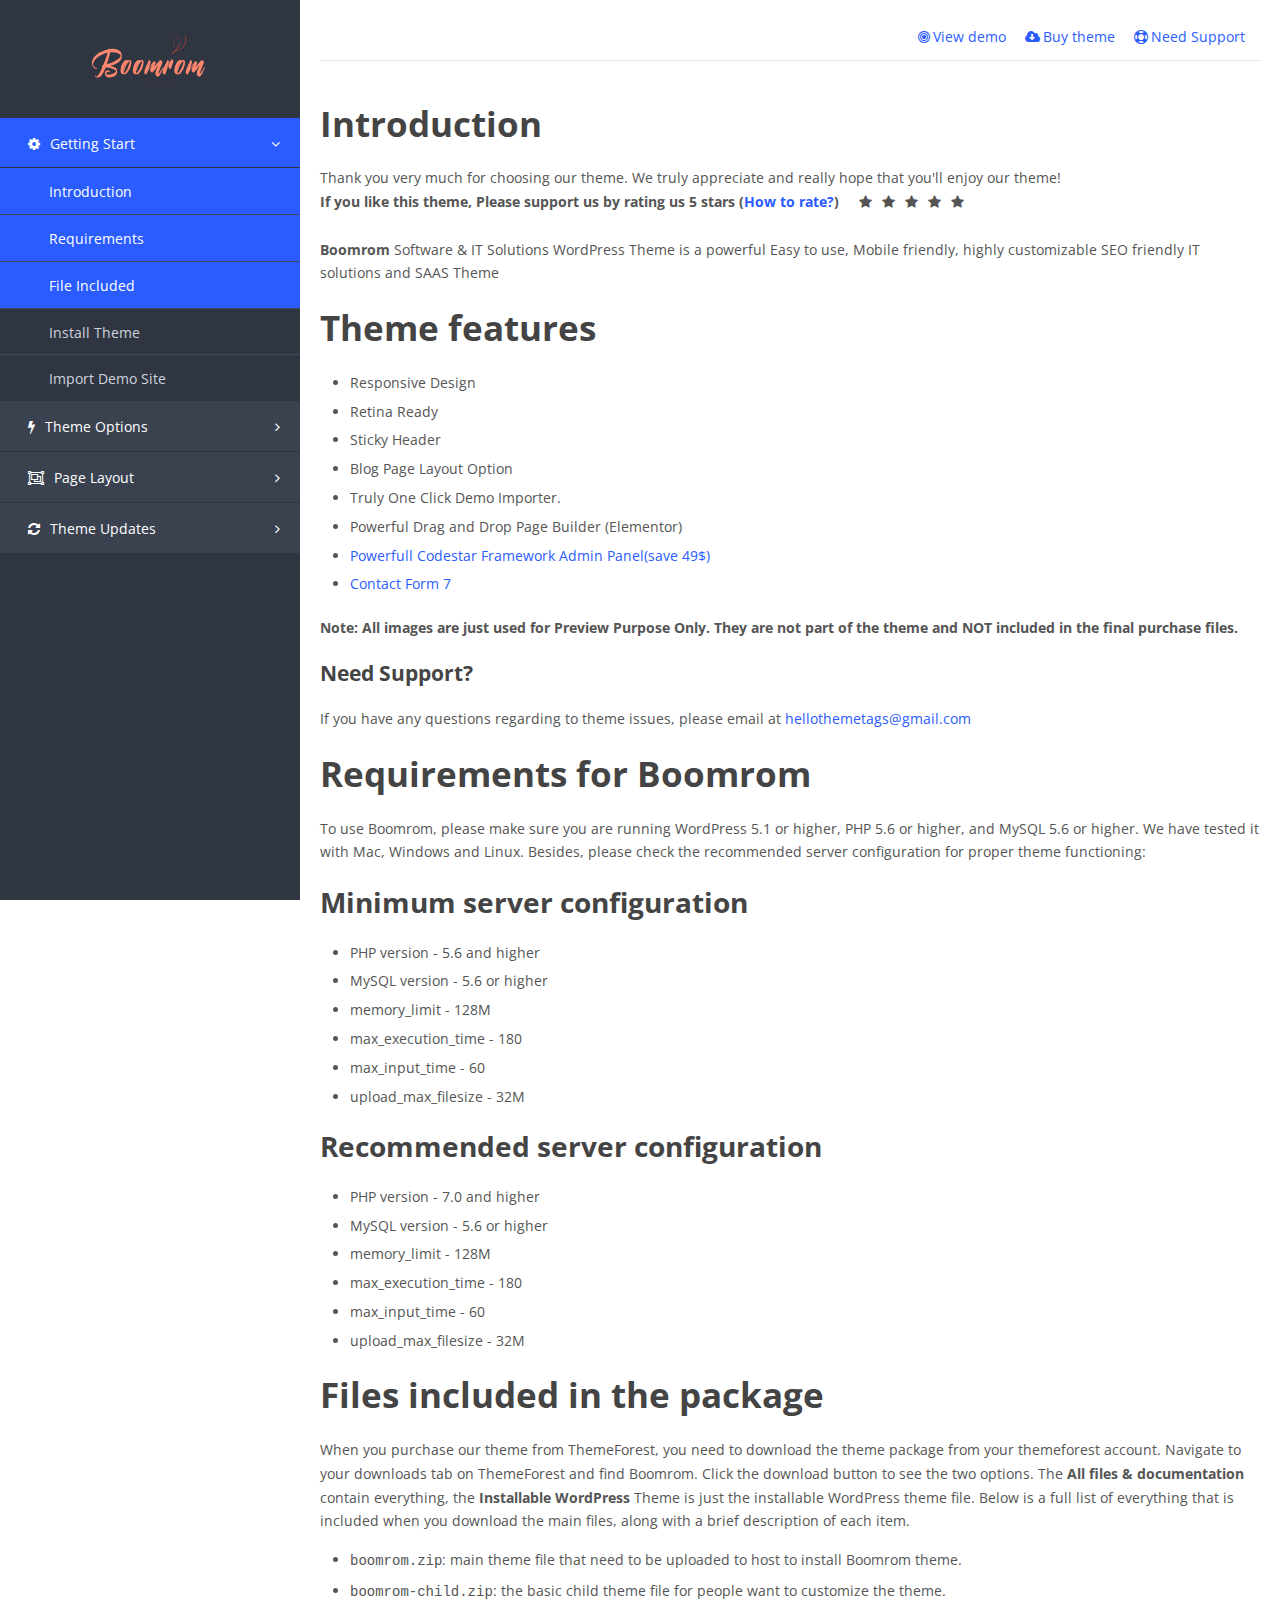
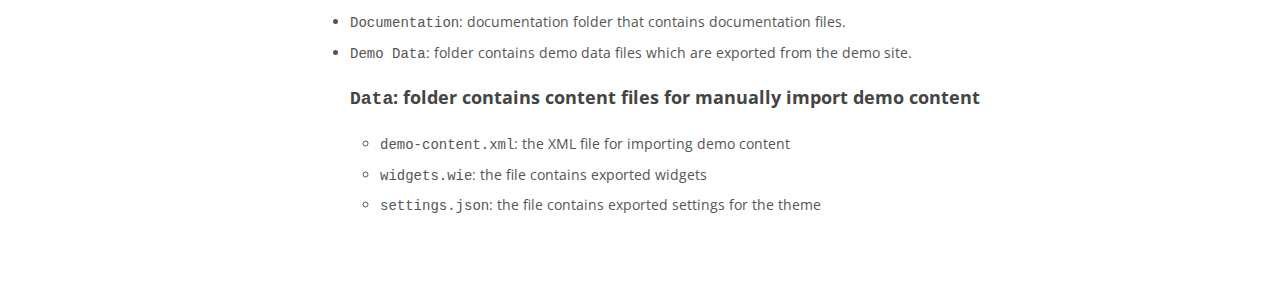
<file: boomrom/index.html>
<!DOCTYPE html>
<html>
<head>

	<!-- Fav Icon  -->
	<link rel="shortcut icon" href="images/favicon.png">
	<title>Boomrom – Cosmetic & Beauty Shop Wordpress Theme</title>
	
	<link rel="stylesheet" href="style.css" type="text/css" media="all">
	<link href="http://fonts.googleapis.com/css?family=Open+Sans:400italic,400,700" rel="stylesheet" type="text/css">
	<link href="https://maxcdn.bootstrapcdn.com/font-awesome/4.4.0/css/font-awesome.min.css" rel='stylesheet'>
</head>
<body>
	<div class="body-wrapper">
		<!-- nav area -->
		<div class="nav-wrapper">
			<div class="logo-wrapper">
				<h1 class="logo-title">Boomrom – Cosmetic & Beauty Shop Wordpress Theme</h1>
			</div>
			<div class="nav" id= "nav" >
				<div class="nav-item active"><a class="main-nav-item"><i class="fa fa-gear"></i>Getting Start</a>
					<div class="sub-nav">
						<a class="sub-nav-item active" href="#introduction">Introduction</a>
						<a class="sub-nav-item active" href="#requirements">Requirements</a>
						<a class="sub-nav-item active" href="#included">File Included</a>
						<a class="sub-nav-item" href="#install-theme">Install Theme</a>
						<a class="sub-nav-item" href="#import-demo" >Import Demo Site</a>
						<!-- 	<a class="sub-nav-item" href="#translate-theme">Translate Theme</a>		 -->				
					</div>
				</div>
				<div class="nav-item"><a class="main-nav-item"><i class="fa fa-bolt"></i>Theme Options</a>
					<div class="sub-nav">
						<a class="sub-nav-item" href="#general-settings">General Settings</a>
						<a class="sub-nav-item" href="#header-settings">Header Settings</a>
						<a class="sub-nav-item" href="#footer-settings">Footer Settings</a>
						<a class="sub-nav-item" href="#page-setting">Page Header Settings</a>
						<a class="sub-nav-item" href="#social-link">Socials Settings</a>
						<a class="sub-nav-item" href="#blog-setting">Blog Settings</a>			
						<a class="sub-nav-item" href="#typo-setting">Typography Settings</a>
						<a class="sub-nav-item" href="#color-scheme">Color Scheme</a>
						<a class="sub-nav-item" href="#error-setting">404 Page</a>
						
					</div>
				</div>
				<div class="nav-item"><a class="main-nav-item"><i class="fa fa-object-group"></i>Page Layout</a>
					<div class="sub-nav">
						<a class="sub-nav-item" href="#homepage-layout">Homepage Layout</a>					
						<a class="sub-nav-item" href="#footer-link">Footer Link Block</a>
					</div>
				</div>
				<div class="nav-item"><a class="main-nav-item"><i class="fa fa-refresh"></i>Theme Updates</a>
					<div class="sub-nav">
						<a class="sub-nav-item" href="#themeupdate">Updating The Theme</a>					
					</div>
				</div>
<!-- 
				<div class="nav-item"><a class="main-nav-item"><i class="fa fa-object-group"></i>Faq's</a>
					<div class="sub-nav">

						<a class="sub-nav-item" href="#theme-logo">Logo Change</a>

						<a class="sub-nav-item" href="#hero_bg">Hero Background Color</a>
					</div>
				</div> -->
			</div>
		</div> 
		
		<!-- content area -->
		<div class="content-wrapper" id="content">
			<div class="need-support">
				<a href="https://demo.voidcoders.com/boomrom//" target="_blank"><i class="fa fa-bullseye"></i>View demo</a>
				<a href="https://demo.voidcoders.com/boomrom//" target="_blank"><i class="fa fa-cloud-download"></i>Buy theme</a>
				<a href="mailto:support@voidcoders.com" target="_blank"><i class="fa fa-support"></i>Need Support</a></div>

				<!-- Getting start -->
				<div class="content-section" id="introduction" style="display: block;" >
					<h3>Introduction</h3>

					Thank you very much for choosing our theme. We truly appreciate and really hope that you'll enjoy our theme! <br/>
					<strong>If you like this theme, Please support us by rating us 5 stars (<a href="images/how-to-rate.png">How to rate?</a>)</strong>&nbsp;&nbsp;&nbsp;&nbsp;&nbsp;<i class="fa fa-star"></i><i class="fa fa-star"></i><i class="fa fa-star"></i><i class="fa fa-star"></i><i class="fa fa-star"></i><br/><br/>
					<p><strong>Boomrom</strong> Software & IT Solutions WordPress Theme is a powerful Easy to use, Mobile friendly, highly customizable SEO friendly IT solutions and SAAS Theme</p>

					<h3>Theme features</h3>
					<ul>
						<li>Responsive Design</li>
						<li>Retina Ready</li>
						<li>Sticky Header</li>									
						<li>Blog Page Layout Option</li>
						<li>Truly One Click Demo Importer.</li>
						<li>Powerful Drag and Drop Page Builder (Elementor)</li>
						<li><a href="https://codecanyon.net/item/codestar-framework-a-simple-and-lightweight-wordpress-option-framework-for-themes-and-plugins/23079100" target="_blank">Powerfull Codestar Framework Admin Panel(save 49$)</a></li>			
						<li><a href="https://wordpress.org/plugins/contact-form-7/" target="_blank">Contact Form 7</a></li>
					</ul>		

					<p><strong>Note: All images are just used for Preview Purpose Only. They are not part of the theme and NOT included in the final purchase files.</strong></p>
					<h5>Need Support?</h5>
					If you have any questions regarding to theme issues, please email at <a href="mailto:voidcoders@gmail.com" target="_blank">hellothemetags@gmail.com</a>
				</div>		
				
				<div class="content-section" id="requirements" style="display: block;">

					<h3>Requirements for Boomrom</h3>

					<p>To use Boomrom, please make sure you are running WordPress 5.1 or higher, PHP 5.6 or higher, and MySQL 5.6 or
						higher. We have tested it with Mac, Windows and Linux. Besides, please check the recommended server
						configuration for proper theme functioning:</p>


					<h4>Minimum server configuration</h4>

					<ul>
						<li>PHP version - 5.6 and higher</li>
						<li>MySQL version - 5.6 or higher</li>
						<li>memory_limit - 128M</li>
						<li>max_execution_time - 180</li>
						<li>max_input_time - 60</li>
						<li>upload_max_filesize - 32M</li>
					</ul>

					<h4>Recommended server configuration</h4>

					<ul>
						<li>PHP version - 7.0 and higher</li>
						<li>MySQL version - 5.6 or higher</li>
						<li>memory_limit - 128M</li>
						<li>max_execution_time - 180</li>
						<li>max_input_time - 60</li>
						<li>upload_max_filesize - 32M</li>
					</ul>
				</div>

				<div class="content-section" id="included" style="display: block;">

					<h3>Files included in the package</span></a></h3>
					<p>When you purchase our theme from ThemeForest, you need to download the theme package from your themeforest account. Navigate to your downloads tab on ThemeForest and find Boomrom. Click the download button to see the two options. The <strong>All files &amp; documentation</strong> contain everything, the <strong>Installable WordPress</strong> Theme is just the installable WordPress theme file. Below is a full list of everything that is included when you download the main files, along with a brief description of each item.</p>
					<ul>
						<li><code>boomrom.zip</code>: main theme file that need to be uploaded to host to install Boomrom theme.</li>
						<li><code>boomrom-child.zip</code>: the basic child theme file for people want to customize the theme.</li>
						<li><code>Documentation</code>: documentation folder that contains documentation files.</li>
						<li><code>Demo Data</code>: folder contains demo data files which are exported from the demo site.

							<h6><code>Data</code>: folder contains content files for manually import demo content</h6>
							<ul>
								<li><code>demo-content.xml</code>: the XML file for importing demo content</li>
								<li><code>widgets.wie</code>: the file contains exported widgets</li>
								<li><code>settings.json</code>: the file contains exported settings for the theme</li>
							</ul>

						</li>
					</ul>
			
				</div>
				
				<div class="content-section" id="install-theme" >
					<h3>Theme Installation</h3> 
					Once you purchase the theme from themeforest, you'll be able to <a href="images/a11.png"> load 2 file type</a>.
					<ol>
						<li>All Files and documentation</li>
						<li>Installable Wordpress Theme File</li>
					</ol>
					If you select to download all files and documentation ( the zip name will be themeforest-xxx-xxxxx.zip ), you have to extract it out ( to get themename-vxx_xx.zip file ) before installing it to wordpress system. <br>
					<h5>Install theme via Wordpress Dashboard</h5>
					<img src="images/a12.png" />
					<ol>
						<li>Go to 'Appearance > Theme' section</li>
						<li>Click 'Add New' and select the 'Upload' option </li>
						<li>Upload the zip file</li>
						<li>All Done :)</li>
					</ol>
					<h5>Install theme via FTP</h5>
					<ol>
						<li>Access to the file on your server using ftp editor program</li>
						<li>Go to 'wp-content/themes' folder</li>
						<li>Extract the zip file and put the themename-vxx_xx folder there</li>
						<li>Go to 'Wordpress Dashboard > Appearance > Theme' section to activate the theme</li>
						<li>All Done :)</li>
					</ol>
					<h5>Install Plugins</h5>
					After you install the theme, there'll be a list of suggested and recommended plugins at the top of the wordpress dashboard. <br><br>
					<img src="images/a13.png" /><br><br>
					If you already hide it out, you can go to 'Appearance > Install Plugins' section instead too. <br><br>
					<img src="images/a14.png" />
				</div>		
				<div class="content-section" id="import-demo" >
					<h3>Importing Demo Content</h3>
					After activating the theme, there'll be suggested plugin listed at the top (if there aren't, you can go to 'Appearance > Install Plugins' section as well ). 
					Try installing and activating these following plugins ( as it effects the importing process ). You can also install all suggested plugins at this step as well.<br><br>
					<h3 style="color: red;"><strong>Note:</strong>All of your old data will be remove if you use this function.</h3>
					<img src="images/import-sample-data.png" /><br><br>
					<h5>Then, go to 'Boomrom > Import Demo Data > Import Demo Data'</h5>
					Follow the steps mentioned on the screen, then, you'll get the site like the demo :)<br>	
				</div>		
<!-- 			<div class="content-section" id="translate-theme">
				<h3>Theme Translation</h3>
				<h5>Try installing the 'Loco Translate' plugin. ( Can be found in 'Plugin > Add New' section ) or You can download plugin at <a href="https://wordpress.org/plugins/loco-translate/" target="_blank">here</a></h5>
				- After installed plugin go to 'Loco Translate' section. And Click to "Theme > New Language"<br><br>
				<img src="images/translate1.jpg" /><br><br>
				<h5>Select your language to translate</h5>
				<img src="images/translate2.jpg" /><br><br>
				<h5>Translate texts</h5>
				<img src="images/translate3.jpg" /><br><br>
				<h5>You can learn more about how to localize / translate the wordpress string from <a href="http://codex.wordpress.org/WordPress_in_Your_Language" target="_blank">here</a> as well</h5>
			</div>	 -->	

			<!-- Theme Options -->
			<div class="content-section" id="general-settings">
				<h3>General Layout</h3>
				<p>- Preloader</p>
				<p>- Display Back To Top</p>
				<p>- Enable/Disable Smooth Scroll</p>
				<p>- You can use Custom CSS style if you want overwrite style of theme and your customize code keep in database so you can update theme in future without change</p>			
				<p><img src="images/general-layout.png" /></p><br>				
			</div>
			<div class="content-section" id="header-settings">
				<h3>Header Settings</h3>			
				<p>- Enable Header Sticky</p>
				<p>- Transparent Menu</p>
				<p>- Responsive Menu</p>
				<p>- Logo Upload</p>
				<p>- Menu Style</p>
				<p><img src="images/header-option.png" /></p>				
			</div>
			<div class="content-section" id="footer-settings">
				<h3>Footer Settings</h3>
				<p>- Copyright Text</p>		
				<p>- You can change footer background Color</p>						
				<p>- You can change footer background Overlay</p>						
				<p><img src="images/footer-option.png" /></p>	
			</div>
			<div class="content-section" id="page-setting">
				<h3>Page Header Settings</h3>
				<p>- You can setup page title, sub-title, background for page title </p>
				<h5>1. Default Page Setting.</h5>
				<p>- Default Page Title</p>
				<p>- Default Page Description</p>
				<p>- Default Page Background</p>	
				<p><img src="images/page-title-setting1.png" /></p>			
			</div>
			<div class="content-section" id="blog-setting">
				<h3>Blog Settings</h3>				
				<p>You can setup blog page display as grid or masonry layout with left sidebar,right sidebar or no sidebar <br><br></p>
				<p>You can edit blog sidebar by navigate to Appearance > Widgets > Primary <br><br></p>
				<p><img src="images/blog-setting.png" /></p>
			</div>
			<div class="content-section" id="mise-setting">
				<h3>Sidebar Settings</h3>
				<p>- You can setup Sidebar Info </p>
				<p><img src="images/sidebar-info.png" /></p>
			</div>
			<div class="content-section" id="typo-setting">
				<h3>Typography Settings</h3>				
				<p>You can change font family use default fonts, Google fonts, change font size, font color, heading font size <br><br></p>
				<p><img src="images/typography-options.png" /></p>
			</div>
			<div class="content-section" id="color-scheme">
				<h3>Color Scheme</h3>				
				<p>You can change color for overall site, header, footer. <br><br></p>
				<p><img src="images/color-scheme.png" /></p>
			</div>
			<div class="content-section" id="social-link" >
				<h3>Socials Settings</h3>
				<p>You can setting up your Social Networks.<br><br></p>
				<img src="images/social-settings.png" /><br><br>
			</div>

			<div class="content-section" id="error-setting" >
				<h3>404 Settings</h3>
				<p>You can setting up 404 Page.<br><br></p>
				<img src="images/404-setting.png" /><br><br>
			</div>

			<!-- Page Layout -->
			<div class="content-section" id="homepage-layout">
				<h3>Homepage</h3>
				<p>- You can assign another page to homepage by go to Dashboard > Settings > Reading > Change Frontpage to any page you want<br><br></p>
				<p><img src="images/homepage-assign.png" /></p>
			</div>
			<!-- <div class="content-section" id="menu-layout">
				<h3>Menu Layout</h3>
				<p>Normally you create a menu and assign this menu to Primary Menu <br><br></p>
				<p><img src="images/primary-menu.png" /></p>		
			</div> -->
			<div class="content-section" id="footer-link">
				<h3>Footer Link Widget</h3>
				<h5>1. Go "Appearance > Menu" create invidiual menu: "Company", Resource", "Support"</h5>
				<img src="images/footer-link-menu.png" /><br><br>
			<!-- 	<h5>2. Go "Appearance > Widget" and create footer block widget containe menu "Sage International", Quick Links"</h5>
				<img src="images/footer-link-widget.png" /><br><br> -->
			</div>

			<div class="content-section" id="fa">
				<h3>Footer Link Widget</h3>
				<h5>1. Go "Appearance > Menu" create invidiual menu: "Company", Resource", "Support"</h5>
				<img src="images/footer-link-menu.png" /><br><br>
			<!-- 	<h5>2. Go "Appearance > Widget" and create footer block widget containe menu "Sage International", Quick Links"</h5>
				<img src="images/footer-link-widget.png" /><br><br> -->
			</div>
			<div class="content-section" id="themeupdate">
				<h3>1. Auto Update using <a href="https://www.envato.com/lp/market-plugin/" target="_balnk">Envato Market #</a></h3>
				<p>- Install the Envato <a href="https://www.envato.com/lp/market-plugin/" target="_balnk">Envato Market #</a>.</p>
				<p>- Go to themeforest.net > Settings > API Keys.</p>
				<p>- Generate an API key and store it in a text file as you will need it shortly.</p>
				<p>- Now login into your WordPress admin dashboard</p>
				<p>- From left sidebar click on Envato Market.</p>
				<p>- As shown in below screenshot fill the API key that you just retrieved from themeforest.net</p>
				<p>- Save Settings.</p>
				<p>- Once the page refreshed you will see the list of themes you have purchased.</p>
				<p>- If there is a new version available you will get the “update Automatically link.</p>
				<p>- The theme will be updated to the most recent version.</p>
				<p><img src="images/theme_update.png" /></p>	

				<h3>2. Manual Update Through WordPress Admin Panel</h3>
				<p>- Navigate to Appearance > Themes Activate another theme to deactivate the Boomrom theme</p>
				<p>- Delete the existing installed theme (old version).</p>
				<p>- Unzip the file you just downloaded from ThemeForest and locate the WordPress Theme "Boomrom_V1.0.0.zip"</p>
				<p>- Still within the Themes section, on the header tab, click on “Install Themes”, then on the header second tab click “Upload”.</p>
				<p>- Click “Browse…” and locate the new theme file boomrom.zip</p>
				<p>- In the “Upgrade existing theme?” option choose “Yes” from the dropdown list.</p>
				<p>- Click “Install Now”.</p>
				<p>- Click “Activate”.</p>
			
			</div>

			<!-- <div class="content-section" id="theme-logo">
				<h3>How to change the Apdash header logo?</h3>
				<i class="icon-info-sign"></i>
				<iframe width="1200" height="670" src="https://www.youtube.com/embed/j_7DHuM26yg" frameborder="0" allow="accelerometer; autoplay; clipboard-write; encrypted-media; gyroscope; picture-in-picture" allowfullscreen></iframe>

			</div>

			<div class="content-section" id="hero_bg">
				<h3>How to change hero background color?</h3>
				<i class="icon-info-sign"></i>
				<iframe width="1200" height="670" src="https://www.youtube.com/embed/udjo2D4Yj9A" frameborder="0" allow="accelerometer; autoplay; clipboard-write; encrypted-media; gyroscope; picture-in-picture" allowfullscreen></iframe>

			</div> -->


		</div>

	</div>
</div> <!-- body-wrapper -->
<script type="text/javascript" src="jquery.js"></script>
<script type="text/javascript" src="script.js"></script>
</body>
</html>
</file>
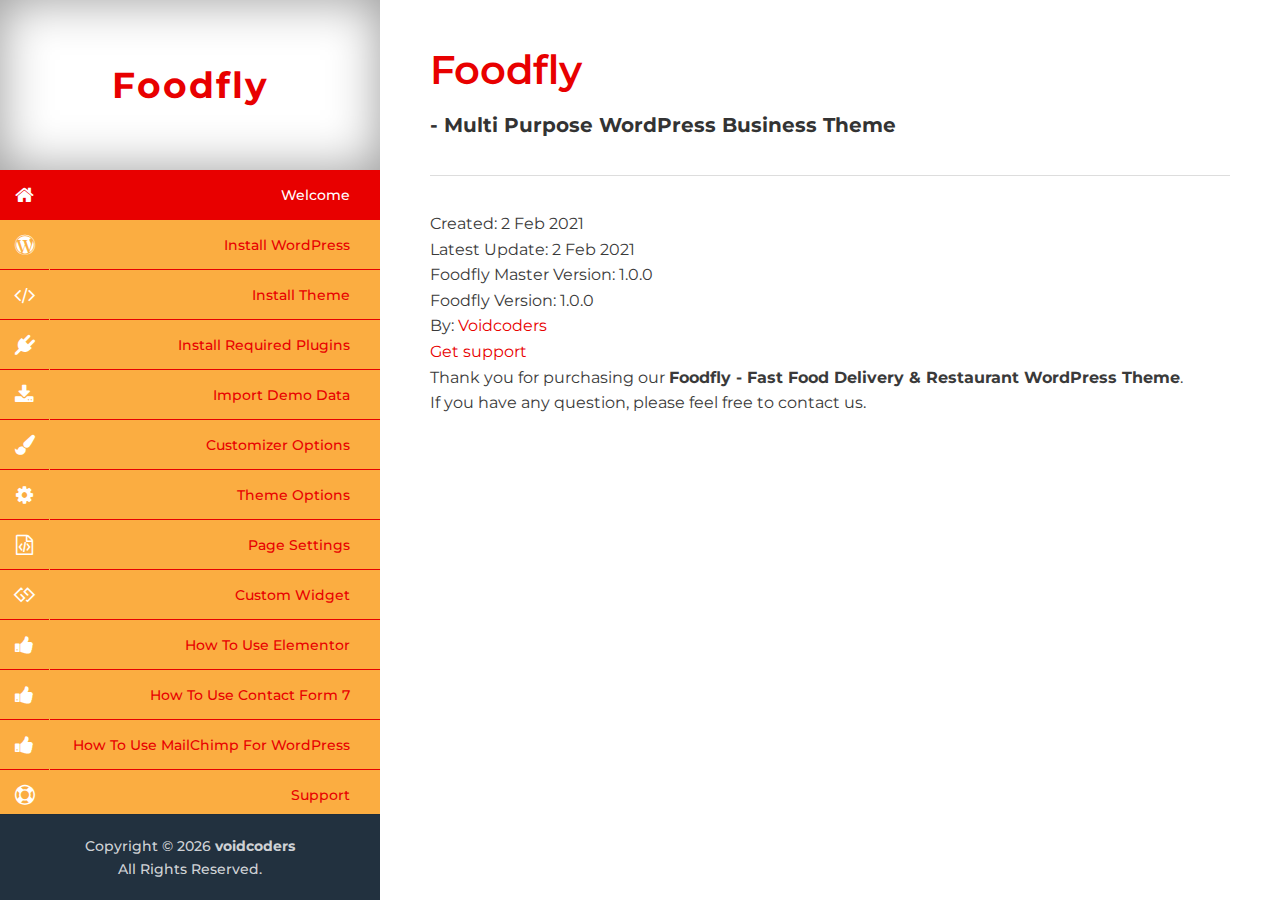
<file: foodfly/index.html>
<!DOCTYPE html>
<html lang="en">

<head>
    <meta charset="UTF-8">
    <title>Foodfly - Multi Purpose WordPress Business Theme</title>
    <meta name="description" content="Thanks for purchasing Foodfly. If you need any support, please contact with us.">
    <meta name="author" content="voidcoders">
    <meta name="copyright" content="voidcoders">
    <link rel="shortcut icon" type="image/png" href="img/favicon.png">
    <link rel="stylesheet" href="css/font-awesome.min.css">
    <link rel="stylesheet" href="css/bootstrap.min.css">
    <link rel="stylesheet" href="css/style.css">
</head>

<body>

    <div class="wrapper">
        <div class="left-side">
            <div class="logo">
                <a href="index.html">
                   Foodfly
                </a>
            </div>
            <div class="left-content">
                <ul role="tablist">
                    <li role="presentation" class="active"><a href="#one" aria-controls="home" role="tab" data-toggle="tab"><span><i class="fa fa-home"></i></span>Welcome</a></li>
                    <li role="presentation"><a href="#two" aria-controls="home" role="tab" data-toggle="tab"><span><i class="fa fa-wordpress"></i></span>Install WordPress</a></li>
                    <li role="presentation"><a href="#three" aria-controls="home" role="tab" data-toggle="tab"><span><i class="fa fa-code"></i></span>Install Theme</a></li>
                    <li role="presentation"><a href="#four" aria-controls="home" role="tab" data-toggle="tab"><span><i class="fa fa-plug"></i></span>Install Required Plugins</a></li>
                    <li role="presentation"><a href="#five" aria-controls="home" role="tab" data-toggle="tab"><span><i class="fa fa-download"></i></span>Import Demo Data</a></li>
                    <li role="presentation"><a href="#six" aria-controls="home" role="tab" data-toggle="tab"><span><i class="fa fa-paint-brush"></i></span>Customizer Options</a></li>
                    <li role="presentation"><a href="#seven" aria-controls="home" role="tab" data-toggle="tab"><span><i class="fa fa-cog"></i></span>Theme Options</a></li>
                    <li role="presentation"><a href="#eight" aria-controls="home" role="tab" data-toggle="tab"><span><i class="fa fa-file-code-o"></i></span>Page Settings</a></li>
                    <li role="presentation"><a href="#nine" aria-controls="home" role="tab" data-toggle="tab"><span><i class="fa fa-gg"></i></span>Custom Widget</a></li>
                    <li role="presentation"><a href="#ten" aria-controls="home" role="tab" data-toggle="tab"><span><i class="fa fa-thumbs-up"></i></span>How To Use Elementor</a></li>
                    <li role="presentation"><a href="#eleven" aria-controls="home" role="tab" data-toggle="tab"><span><i class="fa fa-thumbs-up"></i></span>How To Use Contact Form 7</a></li>
                    <li role="presentation"><a href="#fourteen" aria-controls="home" role="tab" data-toggle="tab"><span><i class="fa fa-thumbs-up"></i></span>How To Use MailChimp For WordPress</a></li>
                    <li role="presentation"><a href="#thirteen" aria-controls="home" role="tab" data-toggle="tab"><span><i class="fa fa-support"></i></span>Support</a></li>
                </ul>
            </div>
            <div class="copyright">
                <p>Copyright &copy; <span id="copyright_year"></span> <a href="https://themeforest.net/user/voidcoders/portfolio">voidcoders</a> <span>All Rights Reserved.</span></p>
            </div>
        </div>
        <div class="right-side">
            <div class="right-content">
                <div id="one" class="content active fade in">
                    <h1><span>Foodfly</span> - Multi Purpose WordPress Business Theme</h1>
                    <div class="created">
                        <p>
                            Created: 2 Feb 2021
                            <br> Latest Update: 2 Feb 2021
                            <br> Foodfly Master Version: 1.0.0
                            <br> Foodfly Version: 1.0.0
                            <br> By: <a href="https://themeforest.net/user/voidcoders">Voidcoders</a>
                            <br> <a href="https://support.voidcoders.com/" target="_blank">Get support</a> 
                            <br> Thank you for purchasing our <strong>Foodfly  - Fast Food Delivery & Restaurant WordPress Theme</strong>.
                            <br> If you have any question, please feel free to contact us.
                        </p>
                    </div>
                </div>
                <div id="two" class="content fade">
                    <h1>Install WordPress</h1>
                    <p>To get this theme you must have WordPress already installed. If you need help installing WordPress, follow the instructions in WordPress Codex. Below are some useful links on WordPress information:</p>
                    <p><a href="https://codex.wordpress.org/Installing_WordPress"><strong>WordPress Codex</strong></a> – general information about WordPress and how to install it on your server.</p>
                    <p><a href="http://codex.wordpress.org/First_Steps_With_WordPress"><strong>First Steps With WordPress</strong></a> – general information included a wide variety of topics.</p>
                    <p><a href="http://codex.wordpress.org/FAQ_New_To_WordPress"><strong>FAQ New To WordPress</strong> </a>– most Frequently Asked Questions regarding WordPress..</p>
                </div>
                <div id="three" class="content fade">

                    <h1>Install Theme</h1>
                    <p>when you purchase <strong>Foodfly</strong> WordPress theme form Themeforest, you will be able to download <strong>Foodfly</strong> Files form your download options. Unzip your downloaded file inside this zip your will find main-file
                        and in main-file you will see 3 Folder and 2 zip Files. like below screenshort.</p>
                    <br>
                    <img src="img/install-theme/01.png" alt="main-file image" style="width: auto;">
                    <br>
                    <br>
                    <h2>Install Theme Via WordPress </h2>
                    <h4>Step 01:</h4>
                    <p>Login to your WordPress dashboard – then got to <strong>Appearance > Themes > Add New > Upload Theme</strong> and Click <strong>Choose FIle</strong> Button</p>
                    <br>
                    <h4>Step 02:</h4>
                    <p>Select <strong>Foodfly.zip</strong> you downloaded form themeforest and click <strong>Install Now</strong> Button</p>
                    <br>
                    <h4>Step 03:</h4>
                    <p>Wait the theme being uploaded and installed. It may take some time.</p>
                    <br>
                    <img src="img/install-theme/02.png" alt="main-file image" style="width: auto;">
                    <br>
                    <br>
                    <h4>Step 04:</h4>
                    <p>Wait the theme being uploaded and installed.</p>
                    <br>
                    <img src="img/install-theme/03.png" alt="main-file image" style="width: auto;">
                    <br>
                    <br>
                    <h4>Step 05:</h4>
                    <p>To activate the theme click <strong>Activate</strong>. like above</p>
                    <br>
                    <h2>Install Theme Via FTP </h2>
                    <p>Follow the steps below to install theme via FTP.</p>
                    <h4>Step 01:</h4>
                    <p>Log into your hosting space via an <strong>FTP</strong> software</p>
                    <br>
                    <h4>Step 02:</h4>
                    <p>Unzip the <strong>Foodfly.zip</strong> file and ONLY use the extracted <strong>Foodfly</strong> theme folder</p>
                    <br>
                    <h4>Step 03:</h4>
                    <p>Upload the extracted Foodfly theme folder into <strong>wp-content > themes </strong> folder</p>
                    <br>
                    <h4>Step 04:</h4>
                    <p>To activate the theme: Go to <strong>Appearance > Themes</strong> hover over the theme and and click <strong>Activate</strong>.</p>
                    <br>
                    <div class="alert alert-danger">
                        <h2 class="text-danger">Common Install Error: Are You Sure You Want To Do This?</h2>
                        <br>
                        <p>The “Are You Sure You Want To Do This” message may occur, means that you are limited in upload file size. Consider install the theme via FTP if this happens, or contact your hosting provider and ask them to increase the limited
                            size.
                        </p>
                    </div>
                </div>
                <div id="four" class="content fade">
                    <h1>Install Required Plugins</h1>
                    <p>Once you activated Foodfly theme than You will get a notice for installing required plugins.</p>
                    <h4>Step 01:</h4>
                    <p>Click on <strong>Begin installing plugins</strong> to install required plugins.</p>
                    <br>
                    <img src="img/required-plugins/01.png" alt="main-file image">
                    <br>
                    <br>
                    <h4>Step 02:</h4>
                    <p>Select all required plugin, From the top dropdown menu select <strong>Install</strong> and click <strong>Apply</strong>.</p>
                    <br>
                    <h4>Step 03:</h4>
                    <p>After Install all plugins sucessfully click Return to <strong>Required Plugins Installer</strong>.</p>
                    <br>
                    <h4>Step 04:</h4>
                    <p>Select all required plugin, From the top dropdown menu select <strong>Activete</strong> and click <strong>Apply</strong>.</p>
                    <br>

                </div>

                <div id="five" class="content fade">
                    <h1> Import Demo Data </h1>
                    <p>To Import Demo Data – Now users can quickly and easily import our demo content with only one click to the button. This is the preferred method because it's the fastest and easiest way to get our demo content. It will import all our
                        pages, posts, sliders etc.. If you wish to use our One Click Demo Content Importer, please see the guide below.</p>
                    <div class="alert alert-danger">
                        <strong>Note </strong>
                        <br> Please change Your Elementor Container Layout For Proper View Container Size "1200px" For Change Layout "Site Settings->Layout->Container Width"
                    </div>
                    <div class="alert alert-danger">
                        <strong>Note </strong>
                        <br> Demo data is only for theme testing purpose. Do not install demo data on a production website.
                    </div>
                    <br>
                    <h4>Step 01:</h4>
                    <p>Go to menu <strong> Foodfly >Theme Options</strong> Rest All Options.</p>
                    <br>
                    <h4>Step 02 :</h4>
                    <p>To import demo data go on <strong>Appearance > Import Demo Data</strong>.</p>
                    <img src="img/import-demo/01.png" alt="main-file image">
                    <br>
                    <br>
                    <h4>Step 03 :</h4>
                    <p>Click on import demo data and please wait for import all data. It may take 3 to 5 minute depends on your sarver speed. Please be patient don't click import demo data button twice.</p>
                    <div class="alert alert-success">
                        <strong>Note : </strong>
                        <p>You can deactive one click demo import plugin after import demo data.</p>
                    </div>
                </div>
                <div id="six" class="content fade">

                    <h1>Customizer Options</h1>
                    <p>Using customizer options, you can control every most of the colors settings of the theme. Let’s start learning customizer options. Go to <strong>Appearance > customize > Foodfly Options</strong></p>
                    <br>
                    <h2>Main Color</h2>
                    <div class="row">
                        <div class="col-lg-8">
                            <br>
                            <h4>01. Theme Main Color :</h4>
                            <p>This is theme primary color, means it'll affect most of elements that have default color of our theme primary color</p>
                            <br>
                            <h4>02. Theme Main Color Two :</h4>
                            <p>This is theme primary color, means it'll affect most of elements that have default color of our theme primary color two</p>
                            <br>
                            <h4>03. Theme Secondary Color :</h4>
                            <p>This is theme secondary color, means it'll affect most of elements that have default color of our theme secondary color</p>
                            <br>
                            <h4>04. Theme Heading Color :</h4>
                            <p>This is theme heading color, means it'll affect all of heading tag like, h1,h2,h3,h4,h5,h6</p>
                            <br>
                            <br>
                            <h4>05. Theme Paragraph Color :</h4>
                            <p>This is theme paragraph color, means it'll affect all of body/paragraph tag like, p,li,a etc</p>
                            <br>
                            <br>
                        </div>
                    </div>
                    <br>
                    <br>
                    <h2>Header One Options</h2>
                    <div class="row">
                        <div class="col-lg-8">
                            <h3>Nav Bar Options</h3>
                            <br>
                            <h4>01. Nav Bar Background Color:</h4>
                            <p>you can change nav bar background color</p>
                            <br>
                            <h4>02. Nav Bar Text Color:</h4>
                            <p>you can change nav bar text color</p>
                            <br>
                            <h4>03. Nav Bar Hover Text Color:</h4>
                            <p>you can change nav bar hover text color</p>
                            <br>
                            <br>
                            <h3>Dropdown Options</h3>
                            <br>
                            <h4>01. Dropdown Background Color:</h4>
                            <p>you can change dropdown background color</p>
                            <br>
                            <h4>02. Dropdown Text Color:</h4>
                            <p>you can change dropdown text color</p>
                            <br>
                            <h4>03. Dropdown Border Color:</h4>
                            <p>you can change dropdown border color</p>
                            <br>
                            <h4>04. Dropdown Hover Text Color:</h4>
                            <p>you can change dropdown hover text color</p>
                            <br>
                            <h4>05. Dropdown Hover Background Color:</h4>
                            <p>you can change dropdown hover background color</p>
                            <br>
                            <br>
                            <h3>Menu Bar Button Right Icon</h3>
                            <br>
                            <h4>01. Menu Bar Icon Background Color:</h4>
                            <p>you can change Menu Bar Icon Background Color</p>
                            <br>
                            <h4>02. Menu Bar Icon Hover Background Color:</h4>
                            <p>you can change Menu Bar Icon Hover Background Color</p>
                            <br>
                            <h4>03. Menu Bar Icon Color:</h4>
                            <p>you can change Menu Bar Icon Color</p>
                            <br>
                            <h4>04. Menu Bar Icon Hover Color:</h4>
                            <p>you can change Menu Bar Icon Hover Color</p>
                            <br>
                            <h4>05. Menu Bar Icon Text Color:</h4>
                            <p>you can change Menu Bar Icon Text Color</p>
                            <br>
                            <h4>06. Menu Bar Icon Text Hover Color:</h4>
                            <p>you can change Menu Bar Icon Text Hover Color</p>
                            <br>
                            <br>
                            <h3>Menu Bar Button</h3>
                            <br>
                            <h4>01. Nav Bar Button Background Color:</h4>
                            <p>you can change Nav Bar Button Background Color</p>
                            <br>
                            <h4>02. Nav Bar Button Color:</h4>
                            <p>you can change Nav Bar Button Color</p>
                            <br>
                            <h4>03. Nav Bar Button Hover Background Color:</h4>
                            <p>you can change Nav Bar Button Hover Background Color</p>
                            <br>
                            <h4>04. Nav Bar Button Hover Color:</h4>
                            <p>you can change Nav Bar Button Hover Color</p>
                            <br>
                            <br>
                        </div>
                    </div>
                    <br>
                    <br>
                    <h2>Header Two Options</h2>
                    <div class="row">
                        <div class="col-lg-8">
                            <h3>Top Bar Options</h3>
                            <br>
                            <h4>01. Top Bar Background Color:</h4>
                            <p>you can change Top Bar Background Color</p>
                            <br>
                            <h4>02. Top Bar Text Color:</h4>
                            <p>you can change Top Bar Text Color</p>
                            <br>
                            <h4>03. Top Bar Icon Color:</h4>
                            <p>you can change Top Bar Icon Color</p>
                            <br>
                            <h4>04. Top Bar Hover Color:</h4>
                            <p>you can change Top Bar Hover Color</p>
                            <br>
                            <h3>Nav Bar Options</h3>
                            <br>
                            <h4>01. Nav Bar Background Color:</h4>
                            <p>you can change nav bar background color</p>
                            <br>
                            <h4>02. Nav Bar Text Color:</h4>
                            <p>you can change nav bar text color</p>
                            <br>
                            <h4>03. Nav Bar Hover Text Color:</h4>
                            <p>you can change nav bar hover text color</p>
                            <br>
                            <br>
                            <h3>Dropdown Options</h3>
                            <br>
                            <h4>01. Dropdown Background Color:</h4>
                            <p>you can change dropdown background color</p>
                            <br>
                            <h4>02. Dropdown Text Color:</h4>
                            <p>you can change dropdown text color</p>
                            <br>
                            <h4>03. Dropdown Border Color:</h4>
                            <p>you can change dropdown border color</p>
                            <br>
                            <h4>04. Dropdown Hover Text Color:</h4>
                            <p>you can change dropdown hover text color</p>
                            <br>
                            <h4>05. Dropdown Hover Background Color:</h4>
                            <p>you can change dropdown hover background color</p>
                            <br>
                            <br>
                            <h3>Menu Bar Button Right Icon</h3>
                            <br>
                            <h4>01. Menu Bar Icon Background Color:</h4>
                            <p>you can change Menu Bar Icon Background Color</p>
                            <br>
                            <h4>02. Menu Bar Icon Hover Background Color:</h4>
                            <p>you can change Menu Bar Icon Hover Background Color</p>
                            <br>
                            <h4>03. Menu Bar Icon Color:</h4>
                            <p>you can change Menu Bar Icon Color</p>
                            <br>
                            <h4>04. Menu Bar Icon Hover Color:</h4>
                            <p>you can change Menu Bar Icon Hover Color</p>
                            <br>
                            <h4>05. Menu Bar Icon Text Color:</h4>
                            <p>you can change Menu Bar Icon Text Color</p>
                            <br>
                            <h4>06. Menu Bar Icon Text Hover Color:</h4>
                            <p>you can change Menu Bar Icon Text Hover Color</p>
                            <br>
                            <br>
                            <h3>Menu Bar Button</h3>
                            <br>
                            <h4>01. Nav Bar Button Background Color:</h4>
                            <p>you can change Nav Bar Button Background Color</p>
                            <br>
                            <h4>02. Nav Bar Button Color:</h4>
                            <p>you can change Nav Bar Button Color</p>
                            <br>
                            <h4>03. Nav Bar Button Hover Background Color:</h4>
                            <p>you can change Nav Bar Button Hover Background Color</p>
                            <br>
                            <h4>04. Nav Bar Button Hover Color:</h4>
                            <p>you can change Nav Bar Button Hover Color</p>
                            <br>
                            <br>
                        </div>
                    </div>
                    <br>
                    <br>
                    <h2>Header Three Options</h2>
                    <div class="row">
                        <div class="col-lg-8">
                            <h3>Nav Bar Options</h3>
                            <br>
                            <h4>01. Nav Bar Background Color:</h4>
                            <p>you can change nav bar background color</p>
                            <br>
                            <h4>02. Nav Bar Text Color:</h4>
                            <p>you can change nav bar text color</p>
                            <br>
                            <h4>03. Nav Bar Hover Text Color:</h4>
                            <p>you can change nav bar hover text color</p>
                            <br>
                            <br>
                            <h3>Dropdown Options</h3>
                            <br>
                            <h4>01. Dropdown Background Color:</h4>
                            <p>you can change dropdown background color</p>
                            <br>
                            <h4>02. Dropdown Text Color:</h4>
                            <p>you can change dropdown text color</p>
                            <br>
                            <h4>03. Dropdown Border Color:</h4>
                            <p>you can change dropdown border color</p>
                            <br>
                            <h4>04. Dropdown Hover Text Color:</h4>
                            <p>you can change dropdown hover text color</p>
                            <br>
                            <h4>05. Dropdown Hover Background Color:</h4>
                            <p>you can change dropdown hover background color</p>
                            <br>
                            <br>
                            <h3>Menu Bar Button Right Icon</h3>
                            <br>
                            <h4>01. Menu Bar Icon Background Color:</h4>
                            <p>you can change Menu Bar Icon Background Color</p>
                            <br>
                            <h4>02. Menu Bar Icon Hover Background Color:</h4>
                            <p>you can change Menu Bar Icon Hover Background Color</p>
                            <br>
                            <h4>03. Menu Bar Icon Color:</h4>
                            <p>you can change Menu Bar Icon Color</p>
                            <br>
                            <h4>04. Menu Bar Icon Hover Color:</h4>
                            <p>you can change Menu Bar Icon Hover Color</p>
                            <br>
                            <h4>05. Menu Bar Icon Text Color:</h4>
                            <p>you can change Menu Bar Icon Text Color</p>
                            <br>
                            <h4>06. Menu Bar Icon Text Hover Color:</h4>
                            <p>you can change Menu Bar Icon Text Hover Color</p>
                            <br>
                            <br>
                            <h3>Menu Bar Button</h3>
                            <br>
                            <h4>01. Nav Bar Button Background Color:</h4>
                            <p>you can change Nav Bar Button Background Color</p>
                            <br>
                            <h4>02. Nav Bar Button Color:</h4>
                            <p>you can change Nav Bar Button Color</p>
                            <br>
                            <h4>03. Nav Bar Button Hover Background Color:</h4>
                            <p>you can change Nav Bar Button Hover Background Color</p>
                            <br>
                            <h4>04. Nav Bar Button Hover Color:</h4>
                            <p>you can change Nav Bar Button Hover Color</p>
                            <br>
                            <br>
                        </div>
                    </div>
                    <br>
                    <br>
                    <h2>Header Four Options</h2>
                    <div class="row">
                        <div class="col-lg-8">
                            <h3>Nav Bar Options</h3>
                            <br>
                            <h4>01. Nav Bar Background Color:</h4>
                            <p>you can change nav bar background color</p>
                            <br>
                            <h4>02. Nav Bar Text Color:</h4>
                            <p>you can change nav bar text color</p>
                            <br>
                            <h4>03. Nav Bar Hover Text Color:</h4>
                            <p>you can change nav bar hover text color</p>
                            <br>
                            <br>
                            <h3>Dropdown Options</h3>
                            <br>
                            <h4>01. Dropdown Background Color:</h4>
                            <p>you can change dropdown background color</p>
                            <br>
                            <h4>02. Dropdown Text Color:</h4>
                            <p>you can change dropdown text color</p>
                            <br>
                            <h4>03. Dropdown Border Color:</h4>
                            <p>you can change dropdown border color</p>
                            <br>
                            <h4>04. Dropdown Hover Text Color:</h4>
                            <p>you can change dropdown hover text color</p>
                            <br>
                            <h4>05. Dropdown Hover Background Color:</h4>
                            <p>you can change dropdown hover background color</p>
                            <br>
                            <br>
                            <h3>Menu Bar Button Right Icon</h3>
                            <br>
                            <h4>01. Menu Bar Icon Background Color:</h4>
                            <p>you can change Menu Bar Icon Background Color</p>
                            <br>
                            <h4>02. Menu Bar Icon Hover Background Color:</h4>
                            <p>you can change Menu Bar Icon Hover Background Color</p>
                            <br>
                            <h4>03. Menu Bar Icon Color:</h4>
                            <p>you can change Menu Bar Icon Color</p>
                            <br>
                            <h4>04. Menu Bar Icon Hover Color:</h4>
                            <p>you can change Menu Bar Icon Hover Color</p>
                            <br>
                            <h4>05. Menu Bar Icon Text Color:</h4>
                            <p>you can change Menu Bar Icon Text Color</p>
                            <br>
                            <h4>06. Menu Bar Icon Text Hover Color:</h4>
                            <p>you can change Menu Bar Icon Text Hover Color</p>
                            <br>
                            <br>
                            <h3>Menu Bar Button</h3>
                            <br>
                            <h4>01. Nav Bar Button Background Color:</h4>
                            <p>you can change Nav Bar Button Background Color</p>
                            <br>
                            <h4>02. Nav Bar Button Color:</h4>
                            <p>you can change Nav Bar Button Color</p>
                            <br>
                            <h4>03. Nav Bar Button Hover Background Color:</h4>
                            <p>you can change Nav Bar Button Hover Background Color</p>
                            <br>
                            <h4>04. Nav Bar Button Hover Color:</h4>
                            <p>you can change Nav Bar Button Hover Color</p>
                            <br>
                            <br>
                        </div>
                    </div>
                    <br>
                    <br>
                    <h2>Sidebar</h2>
                    <div class="row">
                        <div class="col-lg-8">
                            <h3>Sidebar Options</h3>
                            <br>
                            <h4>01. Sidebar Widget Title Color:</h4>
                            <p>you can change sidebar title color</p>
                            <br>
                            <h4>02. Sidebar Widget Title Bottom Border Color:</h4>
                            <p>you can change sidebar title color</p>
                            <br>
                            <h4>03. Sidebar Widget Text Color:</h4>
                            <p>you can change sidebar text color</p>
                            <br>
                            <h3>Sidebar Tag Options</h3>
                            <br>
                            <h4>01. Sidebar Widget Tag Background Color:</h4>
                            <p>you can change sidebar widget backgorund color</p>
                            <br>
                            <h4>02. Sidebar Widget Tag Color:</h4>
                            <p>you can change sidebar Widget Tag color</p>
                            <br>
                            <h4>03. Sidebar Widget Tag Hover Background Color:</h4>
                            <p>you can change sidebar widget Hover backgorund color</p>
                            <br>
                            <h4>04. Sidebar Widget Tag Hover Color:</h4>
                            <p>you can change sidebar Widget Tag Hover Color</p>
                            <br>
                            <br>
                        </div>
                    </div>
                    <h2>Footer Options One</h2>
                    <div class="row">
                        <div class="col-lg-8">
                            <h3>Footer Options</h3>
                            <h4>01. Footer Background :</h4>
                            <p>you can change background of footer</p>
                            <br>
                            <h4>02. Footer Bottom Border Color :</h4>
                            <p>you can change bottom border color of footer</p>
                            <br>
                            <h3>Footer Widget Options</h3>
                            <h4>01. Footer Widget Title Color</h4>
                            <p>you can change footer widget title color</p>
                            <br>
                            <h4>02. Footer Widget Text Color:</h4>
                            <p>you can change footer widget text color</p>
                            <br>
                            <h3>Tag Cloud Options</h3>
                            <h4>01. Footer Tag Text Color</h4>
                            <p>you can change Footer Tag Text Color</p>
                            <br>
                            <h4>02. Footer Tag Background Color:</h4>
                            <p>you can change Footer Tag Background Color</p>
                            <br>
                            <h4>03. Footer Tag Border Color:</h4>
                            <p>you can change Footer Tag Border Color</p>
                            <br>
                            <h3>Copyright Area</h3>
                            <h4>01. Copyright Area Border Color</h4>
                            <p>you can change copyright area border color</p>
                            <br>
                            <h4>02. Copyright Area Text Color:</h4>
                            <p>you can change copyright area text color</p>
                            <br>
                        </div>
                    </div>
                    <h2>Footer Options Two</h2>
                    <div class="row">
                        <div class="col-lg-8">
                            <h3>Footer Top Options</h3>
                            <h4>01. Footer Top Menu Text Color :</h4>
                            <p>you can change Footer Top Menu Text Color</p>
                            <br>
                            <h4>02. Footer Top Menu Text Hover Color :</h4>
                            <p>you can change Footer Top Menu Text Hover Color</p>
                            <br>
                            <h4>03. Footer Top Menu Contact Icon Background Color :</h4>
                            <p>you can change Footer Top Menu Contact Icon Background Color</p>
                            <br>
                            <h4>04. Footer Top Menu Contact Icon Color:</h4>
                            <p>you can change Footer Footer Top Menu Contact Icon Color</p>
                            <br>
                            <h4>05. Footer Top Menu Contact Title Color:</h4>
                            <p>you can change Footer Top Menu Contact Title Color</p>
                            <br>
                            <h4>06. Footer Footer Top Menu Contact Number Color:</h4>
                            <p>you can change Footer Top Menu Contact Number Color</p>
                            <br>
                            <h3>Footer Options</h3>
                            <h4>01. Footer Background :</h4>
                            <p>you can change background of footer</p>
                            <br>
                            <h4>02. Footer Bottom Border Color :</h4>
                            <p>you can change bottom border color of footer</p>
                            <br>
                            <h3>Footer Widget Options</h3>
                            <h4>01. Footer Widget Title Color</h4>
                            <p>you can change footer widget title color</p>
                            <br>
                            <h4>02. Footer Widget Text Color:</h4>
                            <p>you can change footer widget text color</p>
                            <br>
                            <h3>Tag Cloud Options</h3>
                            <h4>01. Footer Tag Text Color</h4>
                            <p>you can change Footer Tag Text Color</p>
                            <br>
                            <h4>02. Footer Tag Background Color:</h4>
                            <p>you can change Footer Tag Background Color</p>
                            <br>
                            <h4>03. Footer Tag Border Color:</h4>
                            <p>you can change Footer Tag Border Color</p>
                            <br>
                            <h3>Copyright Area</h3>
                            <h4>01. Copyright Area Border Color</h4>
                            <p>you can change copyright area border color</p>
                            <br>
                            <h4>02. Copyright Area Text Color:</h4>
                            <p>you can change copyright area text color</p>
                            <br>
                        </div>
                    </div>
                    <h2>Footer Options Three</h2>
                    <div class="row">
                        <div class="col-lg-8">
                            <h3>Footer Top Options</h3>
                            <h4>01. Footer Top Menu Text Color :</h4>
                            <p>you can change Footer Top Menu Text Color</p>
                            <br>
                            <h4>02. Footer Top Menu Text Hover Color :</h4>
                            <p>you can change Footer Top Menu Text Hover Color</p>
                            <br>
                            <h4>03. Footer Top Menu Contact Icon Background Color :</h4>
                            <p>you can change Footer Top Menu Contact Icon Background Color</p>
                            <br>
                            <h4>04. Footer Top Menu Contact Icon Color:</h4>
                            <p>you can change Footer Footer Top Menu Contact Icon Color</p>
                            <br>
                            <h4>05. Footer Top Menu Contact Title Color:</h4>
                            <p>you can change Footer Top Menu Contact Title Color</p>
                            <br>
                            <h4>06. Footer Footer Top Menu Contact Number Color:</h4>
                            <p>you can change Footer Top Menu Contact Number Color</p>
                            <br>
                            <h3>Footer Options</h3>
                            <h4>01. Footer Background :</h4>
                            <p>you can change background of footer</p>
                            <br>
                            <h4>02. Footer Bottom Border Color :</h4>
                            <p>you can change bottom border color of footer</p>
                            <br>
                            <h3>Footer Widget Options</h3>
                            <h4>01. Footer Widget Title Color</h4>
                            <p>you can change footer widget title color</p>
                            <br>
                            <h4>02. Footer Widget Text Color:</h4>
                            <p>you can change footer widget text color</p>
                            <br>
                            <h3>Tag Cloud Options</h3>
                            <h4>01. Footer Tag Text Color</h4>
                            <p>you can change Footer Tag Text Color</p>
                            <br>
                            <h4>02. Footer Tag Background Color:</h4>
                            <p>you can change Footer Tag Background Color</p>
                            <br>
                            <h4>03. Footer Tag Border Color:</h4>
                            <p>you can change Footer Tag Border Color</p>
                            <br>
                            <h3>Copyright Area</h3>
                            <h4>01. Copyright Area Border Color</h4>
                            <p>you can change copyright area border color</p>
                            <br>
                            <h4>02. Copyright Area Text Color:</h4>
                            <p>you can change copyright area text color</p>
                            <br>
                        </div>
                    </div>
                </div>

                <div id="seven" class="content fade ">
                    <h1>Theme Options</h1>
                    <h2>General Options</h2>
                    <div class="row">
                        <div class="col-lg-5">
                            <h3>Preloader Options</h3>
                            <h4>01. Preloader</h4>
                            <p>you can set Yes / No to enable/disable preloader</p>
                            <br>
                            <h4>02. Background Color</h4>
                            <p>you can set preloader background color</p>
                            <br>
                            <h3>Back Top Options</h3>
                            <h4>01. Back Top</h4>
                            <p>you can set Yes / No to show/hide back to top</p>
                            <br>
                            <h4>02. Back Top Icon</h4>
                            <p>you can set icon for back to top.</p>
                            <br>
                            <h3>Hamburger Options</h3>
                            <h4>02. Hamburger Color</h4>
                            <p>you can set change color for Hamburger.</p>
                            <br>
                        </div>
                    </div>
                    <h2>Header & Footer Style</h2>
                    <div class="row">
                        <div class="col-lg-5">
                            <h3>Navbar Option</h3>
                            <h4>01. Header type</h4>
                            <p>you can set navbar type for all pages</p>
                            <br>
                            <h3>Footer Option</h3>
                            <h4>02. Footer type</h4>
                            <p>you can set Footer type for all pages</p>
                            <br>
                        </div>
                    </div>
                    <h2>Header One Options </h2>
                    <div class="row">
                        <div class="col-lg-5">
                            <h4>01. Logo</h4>
                            <p>you can upload logo for header one here it will overwrite customizer uploaded logo</p>
                            <br>
                            <h4>02. Button</h4>
                            <p>you can show/hide button of header navbar</p>
                            <br>
                            <h4>03. Button Title</h4>
                            <p>you can show/hide button title of header navbar</p>
                            <br>
                            <h4>04. Button Link</h4>
                            <p>you can show/hide button link of header navbar</p>
                            <br>
                        </div>
                    </div>
                    <h2>Header Two Options </h2>
                    <div class="row">
                        <div class="col-lg-5">
                            <h3>Info Bar Options</h3>
                            <h4>01.Info Item Button</h4>
                            <p>you can show/hide button of info navbar</p>
                            <br>
                            <h4>02. Info Item Repeater</h4>
                            <p>you can add your info item of info navbar</p>
                            <br>
                            <h3>Top Bar Right Options</h3>
                            <h4>01.Info Item Icon</h4>
                            <p>you can change info item icon of info navbar</p>
                            <br>
                            <h4>02. Info Title</h4>
                            <p>you can change info item title of info navbar</p>
                            <br>
                            <h4>03. Button URL</h4>
                            <p>you can add info item link of info navbar</p>
                            <br>
                            <h4>04. Login Item Icon</h4>
                            <p>you can change Login Item Icon of info navbar</p>
                            <br>
                            <h4>05. Login Title</h4>
                            <p>you can change Login Title of info navbar</p>
                            <br>
                            <h4>06. Button URL</h4>
                            <p>you can add login button link of info navbar</p>
                            <br>
                            <h4>07. Register Titlee</h4>
                            <p>you can change Register Title of info navbar</p>
                            <br>
                            <h4>08. Button URL</h4>
                            <p>you can add Register button link of info navbar</p>
                            <br>
                            <h3>Navbar Options</h3>
                            <h4>01. Logo</h4>
                            <p>you can upload logo for header here it will overwrite customizer uploaded logo</p>
                            <br>
                            <h4>02. Button</h4>
                            <p>you can show/hide button of header navbar</p>
                            <br>
                            <h4>03. Button Title</h4>
                            <p>you can show/hide button title of header navbar</p>
                            <br>
                            <h4>04. Button Link</h4>
                            <p>you can show/hide button link of header navbar</p>
                            <br>
                        </div>
                    </div>
                    <h2>Header Three Options </h2>
                    <div class="row">
                        <div class="col-lg-5">
                            <h4>01. Logo</h4>
                            <p>you can upload logo for header one here it will overwrite customizer uploaded logo</p>
                            <br>
                            <h4>02. Button</h4>
                            <p>you can show/hide button of header navbar</p>
                            <br>
                            <h4>03. Button Title</h4>
                            <p>you can show/hide button title of header navbar</p>
                            <br>
                            <h4>04. Button Link</h4>
                            <p>you can show/hide button link of header navbar</p>
                            <br>
                        </div>
                    </div>
                    <h2>Header Four Options </h2>
                    <div class="row">
                        <div class="col-lg-5">
                            <h4>01. Logo</h4>
                            <p>you can upload logo for header one here it will overwrite customizer uploaded logo</p>
                            <br>
                            <h4>02. Button</h4>
                            <p>you can show/hide button of header navbar</p>
                            <br>
                            <h4>03. Button Title</h4>
                            <p>you can show/hide button title of header navbar</p>
                            <br>
                            <h4>04. Button Link</h4>
                            <p>you can show/hide button link of header navbar</p>
                            <br>
                        </div>
                    </div>
                    <h2>Breadcrumb </h2>
                    <div class="row">
                        <div class="col-lg-5">
                            <h4>01.Breadcrumb</h4>
                            <p>you can set Yes / No to show/hide breadcrumb</p>
                            <br>
                            <h4>02. Background Image</h4>
                            <p>you can set background for breadcrumb</p>
                            <br>
                        </div>
                    </div>

                    <h2>Footer One</h2>
                    <div class="row">
                        <div class="col-lg-5">
                            <h3>Footer Options</h3>
                            <h4>01.Footer Spacing</h4>
                            <p>you can set Yes / No to set footer spacing</p>
                            <br>
                            <h4>02. Footer Top Spacing</h4>
                            <p>you can set padding for footer top</p>
                            <br>
                            <h4>03. Footer Bottom Spacing</h4>
                            <p>you can set padding for footer bottom</p>
                            <br>
                            <h3>Footer Copyright Area Options</h3>
                            <h4>01. Copyright Area Spacing</h4>
                            <p>you can set Yes / No to set copyright area spacing</p>
                            <br>
                            <h4>02. Copyright Area Text</h4>
                            <p>use {copy} for copyright symbol, use {year} for current year.</p>
                            <br>
                            <h4>03. Copyright Area Top Spacing</h4>
                            <p>you can set padding for copyright area top</p>
                            <br>
                            <h4>03. Copyright Area Bottom Spacing</h4>
                            <p>you can set padding for copyright area bottom</p>
                            <br>
                        </div>
                    </div>
                    <h2>Footer Two</h2>
                    <div class="row">
                        <div class="col-lg-5">
                            <h3>Footer Two Background Image Options</h3>
                            <h4>01.Footer Image Switch</h4>
                            <p>you can set Hide / Show Your footer backgorund image</p>
                            <br>
                            <h4>02. Background Image</h4>
                            <p>you can set backgorund image for footer</p>
                            <br>
                            <h4>03. Logo</h4>
                            <p>you can set backgorund logo for footer</p>
                            <br>
                            <h3> Info Bar Options</h3>
                            <h4>01.Info Item Button</h4>
                            <p>you can set Hide / Show Your footer info bar</p>
                            <br>
                            <h4>02. Footer Menu Item Repeater</h4>
                            <p>you can set Footer Menu Item Repeater</p>
                            <br>
                            <h3> Footer Info Item</h3>
                            <h4>01.Info Item Icon</h4>
                            <p>you can set Info Item Icon for footer</p>
                            <br>
                            <h4>02.Info Text</h4>
                            <p>you can set Info Text for footer</p>
                            <br>
                            <h4>03. Info Number</h4>
                            <p>you can set Info Number for footer</p>
                            <br>
                            <h3>Footer Options</h3>
                            <h4>01.Footer Spacing</h4>
                            <p>you can set Yes / No to set footer spacing</p>
                            <br>
                            <h4>02. Footer Top Spacing</h4>
                            <p>you can set padding for footer top</p>
                            <br>
                            <h4>03. Footer Bottom Spacing</h4>
                            <p>you can set padding for footer bottom</p>
                            <br>
                            <h3>Footer Copyright Area Options</h3>
                            <h4>01. Copyright Area Spacing</h4>
                            <p>you can set Yes / No to set copyright area spacing</p>
                            <br>
                            <h4>02. Copyright Area Text</h4>
                            <p>use {copy} for copyright symbol, use {year} for current year.</p>
                            <br>
                            <h4>03. Copyright Area Top Spacing</h4>
                            <p>you can set padding for copyright area top</p>
                            <br>
                            <h4>03. Copyright Area Bottom Spacing</h4>
                            <p>you can set padding for copyright area bottom</p>
                            <br>
                            <h3>Footer Social Item Options</h3>
                            <h4>01. Footer Social Icon</h4>
                            <p>you can set Footer Social Icon</p>
                            <br>
                        </div>
                    </div>
                    <h2>Footer Three</h2>
                    <div class="row">
                        <div class="col-lg-5">
                            <h3>Footer Two Background Image Options</h3>
                            <h4>01.Footer Image Switch</h4>
                            <p>you can set Hide / Show Your footer backgorund image</p>
                            <br>
                            <h4>02. Background Image</h4>
                            <p>you can set backgorund image for footer</p>
                            <br>
                            <h4>03. Logo</h4>
                            <p>you can set backgorund logo for footer</p>
                            <br>
                            <h3> Info Bar Options</h3>
                            <h4>01.Info Item Button</h4>
                            <p>you can set Hide / Show Your footer info bar</p>
                            <br>
                            <h4>02. Footer Menu Item Repeater</h4>
                            <p>you can set Footer Menu Item Repeater</p>
                            <br>
                            <h3> Footer Info Item</h3>
                            <h4>01.Info Item Icon</h4>
                            <p>you can set Info Item Icon for footer</p>
                            <br>
                            <h4>02.Info Text</h4>
                            <p>you can set Info Text for footer</p>
                            <br>
                            <h4>03. Info Number</h4>
                            <p>you can set Info Number for footer</p>
                            <br>
                            <h3>Footer Options</h3>
                            <h4>01.Footer Spacing</h4>
                            <p>you can set Yes / No to set footer spacing</p>
                            <br>
                            <h4>02. Footer Top Spacing</h4>
                            <p>you can set padding for footer top</p>
                            <br>
                            <h4>03. Footer Bottom Spacing</h4>
                            <p>you can set padding for footer bottom</p>
                            <br>
                            <h3>Footer Copyright Area Options</h3>
                            <h4>01. Copyright Area Spacing</h4>
                            <p>you can set Yes / No to set copyright area spacing</p>
                            <br>
                            <h4>02. Copyright Area Text</h4>
                            <p>use {copy} for copyright symbol, use {year} for current year.</p>
                            <br>
                            <h4>03. Copyright Area Top Spacing</h4>
                            <p>you can set padding for copyright area top</p>
                            <br>
                            <h4>03. Copyright Area Bottom Spacing</h4>
                            <p>you can set padding for copyright area bottom</p>
                            <br>
                            <h3>Footer Social Item Options</h3>
                            <h4>01. Footer Social Icon</h4>
                            <p>you can set Footer Social Icon</p>
                            <br>
                        </div>
                    </div>
                    <h2>Blog Page Post Options </h2>
                    <div class="row">
                        <div class="col-lg-5">
                            <h4>01. Posted By</h4>
                            <p>you can set Yes / No to show / hide posted by.</p>
                            <br>
                            <h4>02. Posted On</h4>
                            <p>you can set Yes / No to show / hide posted on.</p>
                            <br>
                            <h4>03. Posted Category</h4>
                            <p>you can set Yes / No to show / hide posted category.</p>
                            <br>
                            <h4>04. Comment Number</h4>
                            <p>you can set Yes / No to show / hide comment number.</p>
                            <br>
                            <h4>05. Read More Button</h4>
                            <p>you can set Yes / No to show / hide read more button.</p>
                            <br>
                            <h4>06. Read More Text</h4>
                            <p>you can set read more button text to button text.</p>
                            <br>
                            <h4>08. Excerpt Button</h4>
                            <p>you can set Yes / No to show / hide except button.</p>
                            <br>
                            <h4>09. Excerpt More</h4>
                            <p>you can set read more button text to button text.</p>
                            <br>
                            <h4>10. Excerpt Length</h4>
                            <p>you can set excerpt length for post.</p>
                            <br>
                        </div>
                    </div>
                    <h2>Blog Single Post Options </h2>
                    <div class="row">
                        <div class="col-lg-5">
                            <h4>01. Posted By</h4>
                            <p>you can set Yes / No to show / hide posted by.</p>
                            <br>
                            <h4>02. Posted On</h4>
                            <p>you can set Yes / No to show / hide posted on.</p>
                            <br>
                            <h4>03. Posted Category</h4>
                            <p>you can set Yes / No to show / hide posted category.</p>
                            <br>
                            <h4>04. Comment Number</h4>
                            <p>you can set Yes / No to show / hide comment number.</p>
                            <br>
                            <h4>05. Post Navigation</h4>
                            <p>you can set Yes / No to show / hide post navigation.</p>
                            <br>
                            <h4>06. Posted Tags</h4>
                            <p>you can set Yes / No to show / hide post tags.</p>
                            <br>
                            <h4>07. Post Share</h4>
                            <p>you can set Yes / No to show / hide post share.</p>
                            <br>
                        </div>
                    </div>
                    <h2>404 Page Options</h2>
                    <div class="row">
                        <div class="col-lg-5">
                            <h4>01. Page Background Color</h4>
                            <p>you can set background color.</p>
                            <br>
                            <h4>02.Title </h4>
                            <p>you can set title</p>
                            <br>
                            <h4>03. Sub Title</h4>
                            <p>you can set subtitle</p>
                            <br>
                            <h4>04. Paragraph</h4>
                            <p>you can set paragraph</p>
                            <br>
                            <h4>05. Button Text</h4>
                            <p>you can set button text</p>
                            <br>
                            <h4>06. Page Spacing Top</h4>
                            <p>you can set padding top</p>
                            <br>
                            <h4>07. Page Spacing Bottom</h4>
                            <p>you can set padding bottom</p>
                            <br>
                        </div>
                    </div>

                    <h2>Blog Single Page Options</h2>
                    <div class="row">
                        <div class="col-lg-5">
                            <h4>01. Select Page Layout</h4>
                            <p>you can set page layout.</p>
                            <br>
                            <h4>02. Page Background Color </h4>
                            <p>you can set page background color</p>
                            <br>
                            <h4>03. Page Spacing Top</h4>
                            <p>you can set padding top</p>
                            <br>
                            <h4>04. Page Spacing Bottom</h4>
                            <p>you can set padding bottom</p>
                            <br>
                        </div>
                    </div>

                    <h2>Archive Page Options</h2>
                    <div class="row">
                        <div class="col-lg-5">
                            <h4>01. Select Page Layout</h4>
                            <p>you can set page layout.</p>
                            <br>
                            <h4>02. Page Background Color </h4>
                            <p>you can set page background color</p>
                            <br>
                            <h4>03. Page Spacing Top</h4>
                            <p>you can set padding top</p>
                            <br>
                            <h4>04. Page Spacing Bottom</h4>
                            <p>you can set padding bottom</p>
                            <br>
                        </div>
                    </div>
                    <h2>Search Page Options</h2>
                    <div class="row">
                        <div class="col-lg-5">
                            <h4>01. Select Page Layout</h4>
                            <p>you can set page layout.</p>
                            <br>
                            <h4>02. Page Background Color </h4>
                            <p>you can set page background color</p>
                            <br>
                            <h4>03. Page Spacing Top</h4>
                            <p>you can set padding top</p>
                            <br>
                            <h4>04. Page Spacing Bottom</h4>
                            <p>you can set padding bottom</p>
                            <br>
                        </div>
                    </div>
                    <h2>Typography Options</h2>
                    <div class="row">
                        <div class="col-lg-5">
                            <h3>Body Font</h3>
                            <h4>01. Typography</h4>
                            <p>you can set font-family, font-style, font-size, line-height for body font except(h1,h2,h3,h4,h5,h6) those if you do not use another font for heading </p>
                            <br>
                            <h4>02. Load Font Variant</h4>
                            <p>you can select which font variant to load</p>
                            <br>
                            <h3>Heading Font</h3>
                            <h4>01. Typography</h4>
                            <p>you can set font-family, font-style, font-size, line-height for heading font for heading (h1,h2,h3,h4,h5,h6) tags </p>
                            <br>
                            <h4>02. Load Font Variant</h4>
                            <p>you can select which font variant to load</p>
                            <br>
                        </div>
                    </div>
                </div>
                <div id="eight" class="content fade">
                    <h1> Page Settings </h1>
                    <br>
                    <h2>Layout & Colors Options</h2>
                    <div class="row">
                        <div class="col-lg-8">
                            <h4>01. Page Layout :</h4>
                            <p>Your can set page layout </p>
                            <br>
                            <h4>02. Page Content Background Color:</h4>
                            <p>you can set page content background color here</p>
                            <br>
                            <h4>03. Page Background Color:</h4>
                            <p>you can set page background color here</p>
                            <br>
                        </div>
                    </div>
                    <h2>Page Header & Breadcrumb Options</h2>
                    <div class="row">
                        <div class="col-lg-5">
                            <h4>01. Navbar Type:</h4>
                            <p>you can set navbar type.</p>
                            <br>
                            <h4>02. Page Title:</h4>
                            <p>you can set Yes / No to show/hide page title.</p>
                            <br>
                            <h4>03. Page Breadcrumb:</h4>
                            <p>you can set Yes / No to show/hide page breadcrumb.</p>
                            <br>
                        </div>
                    </div>
                    <h2>Page Width & Padding Options</h2>
                    <div class="row">
                        <div class="col-lg-5">
                            <h4>01. Page Full Width:</h4>
                            <p>you can set Yes / No to set page container full width..</p>
                            <br>
                            <h4>02. Page Spacing Top:</h4>
                            <p>you can set Padding Top for page container.</p>
                            <br>
                            <h4>03. Page Spacing Bottom:</h4>
                            <p>you can set Padding Bottom for page container..</p>
                            <br>
                            <h4>04. Page Content Spacing :</h4>
                            <p>you can set Yes / No to set page content spacing..</p>
                            <br>
                        </div>
                    </div>

                </div>
                <div id="nine" class="content fade">
                    <h1> Custom Widgets </h1>
                    <br>
                    <h2>About Us</h2>
                    <div class="row">
                        <div class="col-lg-8">
                            <h4>01. Logo:</h4>
                            <p>you can upload logo for about us widget.</p>
                            <br>
                            <h4>02. Descriptoin:</h4>
                            <p>you can enter description for aobut us widget.</p>
                            <br>
                            <h4>03. Phone Info:</h4>
                            <p>Leave it blank if you don't want to show this info</p>
                            <br>
                            <h4>04. Email Info:</h4>
                            <p>Leave it blank if you don't want to show this info.</p>
                            <br>
                        </div>
                    </div>
                    <br>
                    <h2>Recent Post With Thumbnail</h2>
                    <div class="row">
                        <div class="col-lg-8">
                            <h4>01. Title:</h4>
                            <p>you can set title.</p>
                            <br>
                            <h4>02. No Of Posts:</h4>
                            <p>you can no of posts.</p>
                            <br>
                            <h4>03. Order:</h4>
                            <p>you can set order.</p>
                            <br>
                            <h4>04. Order By:</h4>
                            <p>you can set orderby.</p>
                            <br>
                        </div>
                    </div>
                    <br>
                    <h2>Contact Us</h2>
                    <div class="row">
                        <div class="col-lg-8">
                            <h4>01. Title:</h4>
                            <p>you can set title.</p>
                            <br>
                            <h4>02. Location Info:</h4>
                            <p>Leave it blank if you don't want to show this info.</p>
                            <br>
                            <h4>03. Phone Info:</h4>
                            <p>Leave it blank if you don't want to show this info</p>
                            <br>
                            <h4>04. Email Info:</h4>
                            <p>Leave it blank if you don't want to show this info.</p>
                            <br>
                        </div>
                    </div>
                    <br>
                    <br>
                </div>
                <div id="ten" class="content fade">
                    <h1> How to use Elementor </h1>
                    <h2>Eelementor Page Builde Video Tutorial</h2>
                    <p>if you are new in using elementor page builder here is video tutorial for you</p>
                    <br>
                    <iframe width="800" height="400" src="https://www.youtube.com/embed/VRoPdyk97mg" frameborder="0" allow="accelerometer; autoplay; encrypted-media; gyroscope; picture-in-picture" allowfullscreen></iframe>
                </div>
                <div id="eleven" class="content fade">
                    <h1> How to use Contact Form 7 </h1>
                    <h2 class="f-24">Getting Started with Contact Form 7</h2>
                    <p>This guide is an introduction to the Contact Form 7 plugin for WordPress. Basic knowledge of WordPress administration is required. With various examples, this tutorial explains how to display a form on your page, and how to customize
                        your forms and mail.</p>
                    <a href="https://contactform7.com/getting-started-with-contact-form-7/" target="_blank">See easy step by step documentation</a>
                    <br/>
                    <br/>
                    <strong>If you do not import our demo data then use this code for contact form</strong>
                    <br/>
                    <br/>
                    <h3>Contact page form</h3>
                    <pre>
                <xmp>
                    <div class="contact-page-form">
                        <div class="row justify-content-center">
                                        <div class="col-lg-12">
                                            <div class="section-title desktop-center margin-bottom-55">
                                                <h3 class="title">Get In Touch</h3>
                        <p>Feel free to reach out with any questions or comments below.</p>
                                            </div>
                                        </div>
                                    </div>
                             <div class="row">
                                  <div class="col-md-6">
                                       <div class="form-group">
                                            [text* fname class:form-control placeholder "Fast Name*"]
                                       </div>
                                  </div>
                                  <div class="col-md-6">
                                       <div class="form-group">
                                            [text* lname class:form-control placeholder "Last Name*"]
                                       </div>
                                 </div>
                                <div class="col-md-6">
                                       <div class="form-group">
                                           [text* telephone class:form-control placeholder "Phone"]
                                       </div>
                                </div>
                                 <div class="col-md-6">
                                       <div class="form-group">
                                            [email* your-email class:form-control placeholder "Email*"]
                                       </div>
                                 </div>
                                <div class="col-md-12">
                                       <div class="form-group">
                                           [textarea* send-message class:form-control placeholder "Write your review here..."]
                                      </div>
                               </div>
                               <div class="col-md-12">
                                      <div class="btn-wrapper desktop-center">
                                           [submit class:boxed-btn "Submit Now"]
                                      </div>
                               </div>
                             </div>
                        </div>
                </xmp>
            </pre>
                    <br/>
                    <h3>Job Form</h3>
                    <pre>
                <xmp>
                    <div class="job-page-form">
                        <div class="row">
                              <div class="col-lg-12">
                                  <div class="form-group">
                                       [text* fname class:form-control placeholder "First Name"]
                                  </div>
                               </div>
                               <div class="col-lg-12">
                                  <div class="form-group">
                                       [email* your-email class:form-control placeholder "Your E-Mail"]
                                  </div>
                               </div>
                               <div class="col-lg-12">
                                  <div class="form-group">
                                     [select menu-175 class:form-control "Sr. Marketing Officer" "IT Specialist" "Data Analysist" "Business Developer" "HR Admin"]
                                  </div>
                               </div>
                               <div class="col-lg-12">
                                  <div class="form-group">
                                      [textarea* send-message class:form-control placeholder "Your Message"]
                                 </div>
                               </div>
                               <div class="col-lg-12">
                                 <div class="form-group">
                                      [file your-file class:form-control]
                                  </div>
                               </div>
                               <div class="col-lg-12">
                                 <div class="btn-wrapper">
                                      [submit class:boxed-btn "APPLY"]
                                 </div>
                               </div>
                        </div>
                    </div>
                </xmp>
            </pre>
                </div>
                <div id="fourteen" class="content fade">
                    <h1> How to use MailChimp With WordPress </h1>
                    <h2>How To Integrate MailChimp With WordPress in Minutes</h2>
                    <p>if you are new in using MailChimp With WordPress here is video tutorial for you</p>
                    <br>
                    <iframe width="800" height="400" src="https://www.youtube.com/embed/35KjtuDNNZw" frameborder="0" allow="accelerometer; autoplay; encrypted-media; gyroscope; picture-in-picture" allowfullscreen></iframe>
                </div>
                <div id="thirteen" class="content fade">
                    <h1> Supports </h1>
                    <p>Thank you for reading the documentaion. If you still have any question or any problem, please contact with us. We will give you best support. Thanks.</p>
                    <a target="_blank" href="https://support.voidcoders.com/">voidcoders Support portal</a>
                </div>
            </div>
        </div>
    </div>
    </div>
    <script src="js/jquery-1.11.3.min.js"></script>
    <script src="js/bootstrap.min.js"></script>
    <script src="js/main.js"></script>
</body>

</html>
</file>
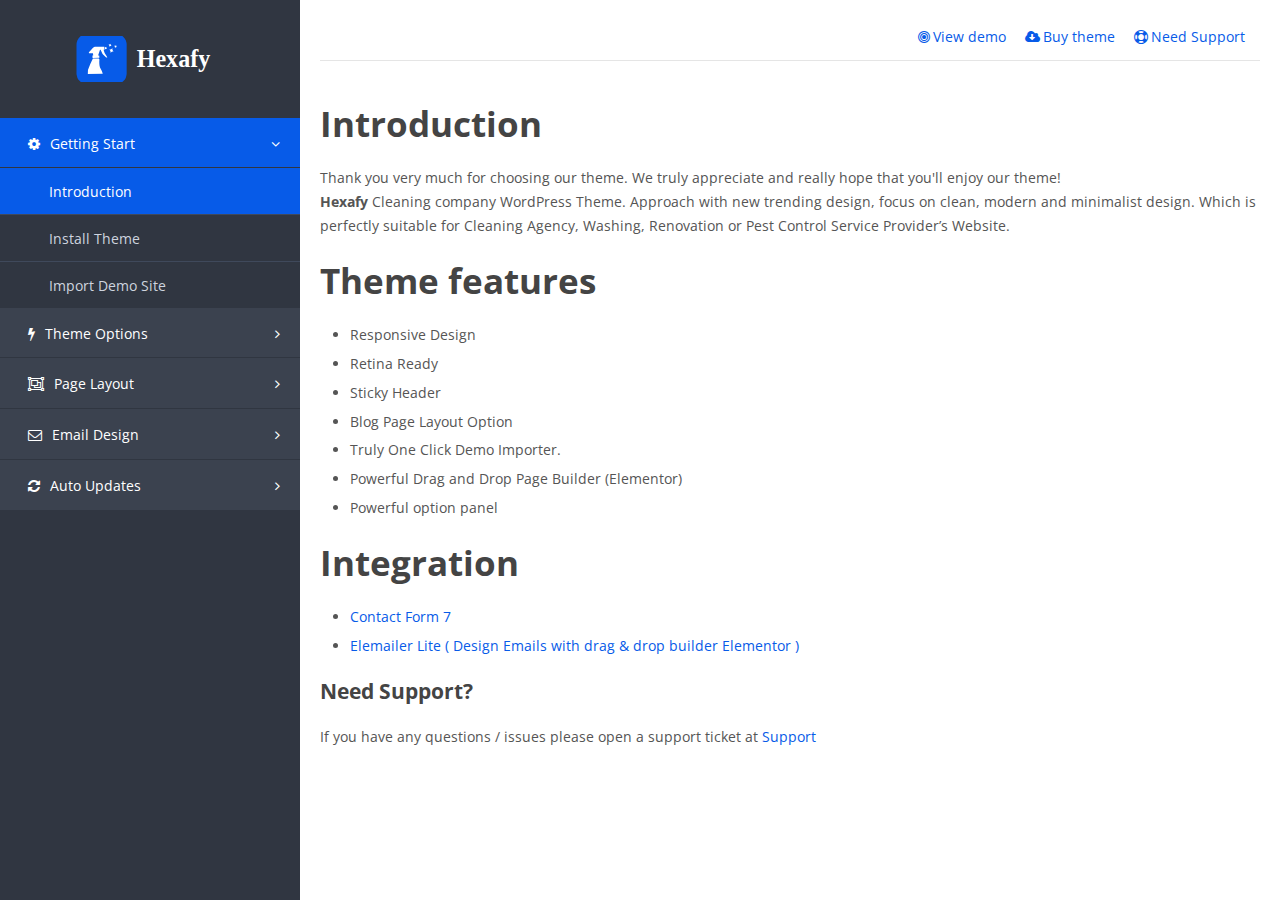
<file: hexafy/index.html>
<!DOCTYPE html>
<html>
<head>

	<!-- Fav Icon  -->
	<link rel="shortcut icon" href="images/favicon.jpeg">
	<title>Hexafy | Cleaning Company WordPress Theme</title>
	
	<link rel="stylesheet" href="style.css" type="text/css" media="all">
	<link href="http://fonts.googleapis.com/css?family=Open+Sans:400italic,400,700" rel="stylesheet" type="text/css">
	<link href="https://maxcdn.bootstrapcdn.com/font-awesome/4.4.0/css/font-awesome.min.css" rel='stylesheet'>
</head>
<body>
	<div class="body-wrapper">
		<!-- nav area -->
		<div class="nav-wrapper">
			<div class="logo-wrapper">
				<h1 class="logo-title">Hexafy | Cleaning Company WordPress Theme</h1>
			</div>
			<div class="nav" id= "nav" >
				<div class="nav-item active"><a class="main-nav-item"><i class="fa fa-gear"></i>Getting Start</a>
					<div class="sub-nav">
						<a class="sub-nav-item active" href="#introduction">Introduction</a>
						<a class="sub-nav-item" href="#install-theme">Install Theme</a>
						<a class="sub-nav-item" href="#import-demo" >Import Demo Site</a>
						<!-- 	<a class="sub-nav-item" href="#translate-theme">Translate Theme</a>		 -->				
					</div>
				</div>
				<div class="nav-item"><a class="main-nav-item"><i class="fa fa-bolt"></i>Theme Options</a>
					<div class="sub-nav">
						<a class="sub-nav-item" href="#general-settings">General Settings</a>
						<a class="sub-nav-item" href="#header-settings">Header Settings</a>
						<a class="sub-nav-item" href="#footer-settings">Footer Settings</a>
						<a class="sub-nav-item" href="#page-setting">Page Header Settings</a>
						<a class="sub-nav-item" href="#social-link">Socials Settings</a>
						<a class="sub-nav-item" href="#blog-setting">Blog Settings</a>			
						<a class="sub-nav-item" href="#typo-setting">Typography Settings</a>
						<a class="sub-nav-item" href="#color-scheme">Color Scheme</a>
						<a class="sub-nav-item" href="#error-setting">404 Page</a>
						
					</div>
				</div>
				<div class="nav-item"><a class="main-nav-item"><i class="fa fa-object-group"></i>Page Layout</a>
					<div class="sub-nav">
						<a class="sub-nav-item" href="#homepage-layout">Homepage Layout</a>					
						<a class="sub-nav-item" href="#footer-link">Footer Link Block</a>
					</div>
				</div>
				<div class="nav-item"><a class="main-nav-item"><i class="fa fa-envelope-o"></i>Email Design</a>
					<div class="sub-nav">
						<a class="sub-nav-item" href="#emaildesign">Design Email Templates</a>					
					</div>
				</div>	
				<div class="nav-item"><a class="main-nav-item"><i class="fa fa-refresh"></i>Auto Updates</a>
					<div class="sub-nav">
						<a class="sub-nav-item" href="#themeupdate">Setup Auto update</a>					
					</div>
				</div>
<!-- 
				<div class="nav-item"><a class="main-nav-item"><i class="fa fa-object-group"></i>Faq's</a>
					<div class="sub-nav">

						<a class="sub-nav-item" href="#theme-logo">Logo Change</a>

						<a class="sub-nav-item" href="#hero_bg">Hero Background Color</a>
					</div>
				</div> -->
			</div>
		</div> 
		
		<!-- content area -->
		<div class="content-wrapper" id="content">
			<div class="need-support">
				<a href="https://demo.voidcoders.com/hexafy/" target="_blank"><i class="fa fa-bullseye"></i>View demo</a> 
				<a href="https://themeforest.net/item/hexafy-cleaning-company-wordpress-theme/35307248" target="_blank"><i class="fa fa-cloud-download"></i>Buy theme</a>
				<a href="https://support.voidcoders.com/" target="_blank"><i class="fa fa-support"></i>Need Support</a></div>

				<!-- Getting start -->
				<div class="content-section" id="introduction" style="display: block;" >
					<h3>Introduction</h3>

					Thank you very much for choosing our theme. We truly appreciate and really hope that you'll enjoy our theme! <br/>
					
					<p><strong>Hexafy</strong> Cleaning company WordPress Theme. Approach with new trending design, focus on clean, modern and minimalist design. Which is perfectly suitable for Cleaning Agency, Washing, Renovation or Pest Control Service Provider’s Website.</p>

					<h3>Theme features</h3>
					<ul>
						<li>Responsive Design</li>
						<li>Retina Ready</li>
						<li>Sticky Header</li>									
						<li>Blog Page Layout Option</li>
						<li>Truly One Click Demo Importer.</li>
						<li>Powerful Drag and Drop Page Builder (Elementor)</li>
						<li>Powerful option panel</li>		
					</ul>	
					<h3>Integration</h3>

					<ul>
						<li><a href="https://wordpress.org/plugins/contact-form-7/" target="_blank">Contact Form 7</a></li>
						<li><a href="https://wordpress.org/plugins/elemailer-lite/" target="_blank">Elemailer Lite ( Design Emails with drag & drop builder Elementor )</a></li>

					</ul>
					
					<h5>Need Support?</h5>
					If you have any questions / issues please open a support ticket at <a href="https://support.voidcoders.com/" target="_blank">Support</a>
				</div>
				<div class="content-section" id="install-theme" >
					<h3>Theme Installation</h3> 
					Once you purchase the theme from themeforest, you'll be able to <a href="images/a11.png"> load 2 file type</a>.
					<ol>
						<li>All Files and documentation</li>
						<li>Installable Wordpress Theme File</li>
					</ol>
					If you select to download all files and documentation ( the zip name will be themeforest-xxx-xxxxx.zip ), you have to extract it out ( to get themename-vxx_xx.zip file ) before installing it to wordpress system. <br>
					<h5>Install theme via Wordpress Dashboard</h5>
					<img src="images/a12.png" />
					<ol>
						<li>Go to 'Appearance > Theme' section</li>
						<li>Click 'Add New' and select the 'Upload' option </li>
						<li>Upload the zip file</li>
						<li>All Done :)</li>
					</ol>
					<h5>Install theme via FTP</h5>
					<ol>
						<li>Access to the file on your server using ftp editor program</li>
						<li>Go to 'wp-content/themes' folder</li>
						<li>Extract the zip file and put the themename-vxx_xx folder there</li>
						<li>Go to 'Wordpress Dashboard > Appearance > Theme' section to activate the theme</li>
						<li>All Done :)</li>
					</ol>
					<h5>Install Plugins</h5>
					After you install the theme, there'll be a list of suggested and recommended plugins at the top of the wordpress dashboard. <br><br>
					<img src="images/a13.png" /><br><br>
					If you already hide it out, you can go to 'Appearance > Install Plugins' section instead too. <br><br>
					<img src="images/a14.png" />
				</div>		
				<div class="content-section" id="import-demo" >
					<h3>Importing Demo Content</h3>
					After activating the theme, there'll be suggested plugin listed at the top (if there aren't, you can go to 'Appearance > Install Plugins' section as well ). 
					Try installing and activating these following plugins ( as it effects the importing process ). You can also install all suggested plugins at this step as well.<br><br>
					<h3 style="color: red;"><strong>Note:</strong>All of your old data will be remove if you use this function.</h3>
					<img src="images/import-sample-data.png" /><br><br>
					<h5>Then, go to 'Appearance > Install Sample Data > Choose Layout > Import Demo Data'</h5>
					Follow the steps mentioned on the screen, then, you'll get the site like the demo :)<br>	
				</div>		
<!-- 			<div class="content-section" id="translate-theme">
				<h3>Theme Translation</h3>
				<h5>Try installing the 'Loco Translate' plugin. ( Can be found in 'Plugin > Add New' section ) or You can download plugin at <a href="https://wordpress.org/plugins/loco-translate/" target="_blank">here</a></h5>
				- After installed plugin go to 'Loco Translate' section. And Click to "Theme > New Language"<br><br>
				<img src="images/translate1.jpg" /><br><br>
				<h5>Select your language to translate</h5>
				<img src="images/translate2.jpg" /><br><br>
				<h5>Translate texts</h5>
				<img src="images/translate3.jpg" /><br><br>
				<h5>You can learn more about how to localize / translate the wordpress string from <a href="http://codex.wordpress.org/WordPress_in_Your_Language" target="_blank">here</a> as well</h5>
			</div>	 -->	

			<!-- Theme Options -->
			<div class="content-section" id="general-settings">
				<h3>General Layout</h3>
				<p>- Preloader</p>
				<p>- Display Back To Top</p>
				<p>- Enable/Disable Smooth Scroll</p>
				<p>- You can use Custom CSS style if you want overwrite style of theme and your customize code keep in database so you can update theme in future without change</p>			
				<p><img src="images/general-layout.png" /></p><br>				
			</div>
			<div class="content-section" id="header-settings">
				<h3>Header Settings</h3>			
				<p>- Enable Header Sticky</p>
				<p>- Transparent Menu</p>
				<p>- Responsive Menu</p>
				<p>- Topbar Settings</p>
				<p>- Logo Upload</p>
				<p>- Menu Style</p>
				<p><img src="images/header-option.png" /></p>				
			</div>
			<div class="content-section" id="footer-settings">
				<h3>Footer Settings</h3>
				<p>- Copyright Text</p>		
				<p>- You can change footer background Color</p>						
				<p>- You can change footer background Overlay</p>						
				<p><img src="images/footer-option.png" /></p>	
			</div>
			<div class="content-section" id="page-setting">
				<h3>Page Header Settings</h3>
				<p>- You can setup page title, sub-title, background for page title </p>
				<h5>1. Default Page Setting.</h5>
				<p>- Default Page Title</p>
				<p>- Default Page Description</p>
				<p>- Default Page Background</p>	
				<p><img src="images/page-title-setting1.png" /></p>			
			</div>
			<div class="content-section" id="blog-setting">
				<h3>Blog Settings</h3>				
				<p>You can setup blog page display as grid or masonry layout with left sidebar,right sidebar or no sidebar <br><br></p>
				<p>You can edit blog sidebar by navigate to Appearance > Widgets > Primary <br><br></p>
				<p><img src="images/blog-setting.png" /></p>
			</div>
			<div class="content-section" id="mise-setting">
				<h3>Sidebar Settings</h3>
				<p>- You can setup Sidebar Info </p>
				<p><img src="images/sidebar-info.png" /></p>
			</div>
			<div class="content-section" id="typo-setting">
				<h3>Typography Settings</h3>				
				<p>You can change font family use default fonts, Google fonts, change font size, font color, heading font size <br><br></p>
				<p><img src="images/typography-options.png" /></p>
			</div>
			<div class="content-section" id="color-scheme">
				<h3>Color Scheme</h3>				
				<p>You can change color for overall site, header, footer. <br><br></p>
				<p><img src="images/color-scheme.png" /></p>
			</div>
			<div class="content-section" id="social-link" >
				<h3>Socials Settings</h3>
				<p>You can setting up your Social Networks.<br><br></p>
				<img src="images/social-settings.png" /><br><br>
			</div>

			<div class="content-section" id="error-setting" >
				<h3>404 Settings</h3>
				<p>You can setting up 404 Page.<br><br></p>
				<img src="images/404-setting.png" /><br><br>
			</div>

			<!-- Page Layout -->
			<div class="content-section" id="homepage-layout">
				<h3>Homepage</h3>
				<p>- You can assign another page to homepage by go to Dashboard > Settings > Reading > Change Frontpage to any page you want<br><br></p>
				<p><img src="images/homepage-assign.png" /></p>
			</div>
			<!-- <div class="content-section" id="menu-layout">
				<h3>Menu Layout</h3>
				<p>Normally you create a menu and assign this menu to Primary Menu <br><br></p>
				<p><img src="images/primary-menu.png" /></p>		
			</div> -->
			<div class="content-section" id="footer-link">
				<h3>Footer Link Widget</h3>
				<h5>1. Go "Appearance > Menu" create invidiual menu: "Company", Resource", "Support"</h5>
				<img src="images/footer-link-menu.png" /><br><br>
			<!-- 	<h5>2. Go "Appearance > Widget" and create footer block widget containe menu "Sage International", Quick Links"</h5>
				<img src="images/footer-link-widget.png" /><br><br> -->
			</div>

			<div class="content-section" id="fa">
				<h3>Footer Link Widget</h3>
				<h5>1. Go "Appearance > Menu" create invidiual menu: "Company", Resource", "Support"</h5>
				<img src="images/footer-link-menu.png" /><br><br>
			<!-- 	<h5>2. Go "Appearance > Widget" and create footer block widget containe menu "Sage International", Quick Links"</h5>
				<img src="images/footer-link-widget.png" /><br><br> -->
			</div>

			<div class="content-section" id="emaildesign">
				
				<h3>How to Design different contact form emails</h3>
				When you install our theme, we recommend installing the plugin Elemailer which let's you design email templates for free on your site. 
				If you want more out of the plugin Elemailer Lite, you may consider checking the pro plans on the <a href="https://elemailer.com?ref=voiddoc">site</a>
				<hr> <hr>
				<p>1. If you are using contact form 7 and want to design it's contact form email & email2 options - </p>
				
					<a href="https://elemailer.com/now-you-can-edit-your-contact-form-7-email-using-elementor/">Follow - Design Contact form 7 Emails with elemailer lite</a>
				
			<br>	<br>
				
				2. If you are using elementor pro and it's contact form, you can use elemailer Lite for free and design it's emails. Follow the below video. 
				<br><br>
				
				<iframe style="padding-left:0px; padding-right:50px;" width="700px" height="500px" src="https://www.youtube.com/embed/TaJkgK4bVgA" title="YouTube video player" frameborder="0" allow="accelerometer; autoplay; clipboard-write; encrypted-media; gyroscope; picture-in-picture" allowfullscreen></iframe>
			</div>
			<div class="content-section" id="themeupdate">
				<h3>Set up Auto Update for your theme </h3>
				<p>If you want to have them hexafy theme updates auto installed at your end / be avialable for auto updating without using FTP or reuploading the theme and plugins, simply install the Envato market plugin during your theme installation when it prompts you to install this plugin along with other plugins</p>
				<p>- If you had installed the plugin when you were asked to do so after you installed and activated the theme
				<p>- Go to themeforest.net > Settings > API Keys.</p>
				<p>- Generate an API key and store it in a text file as you will need it shortly.</p>
				<p>- Now login into your WordPress admin dashboard</p>
				<p>- From left sidebar click on Envato Market.</p>
				<p>- As shown in below screenshot fill the API key that you just retrieved from themeforest.net</p>
				<p>- Save Settings.</p>
				<p>- Once the page refreshed you will see the list of themes you have purchased.</p>
				<p>- If there is a new version available you will get the “update Automatically link.</p>
				<p>- The theme will be updated to the most recent version.</p>
				<p><img src="images/theme_active.png" /></p>	
				You can find more details on the envato site as well - <a href="https://www.envato.com/lp/market-plugin/" target="_balnk">Envato market plugin</a> with theme installation</p>
			</div>


			<!-- <div class="content-section" id="theme-logo">
				<h3>How to change the Apdash header logo?</h3>
				<i class="icon-info-sign"></i>
				<iframe width="1200" height="670" src="https://www.youtube.com/embed/j_7DHuM26yg" frameborder="0" allow="accelerometer; autoplay; clipboard-write; encrypted-media; gyroscope; picture-in-picture" allowfullscreen></iframe>

			</div>

			<div class="content-section" id="hero_bg">
				<h3>How to change hero background color?</h3>
				<i class="icon-info-sign"></i>
				<iframe width="1200" height="670" src="https://www.youtube.com/embed/udjo2D4Yj9A" frameborder="0" allow="accelerometer; autoplay; clipboard-write; encrypted-media; gyroscope; picture-in-picture" allowfullscreen></iframe>

			</div> -->


		</div>

	</div>
</div> <!-- body-wrapper -->
<script type="text/javascript" src="jquery.js"></script>
<script type="text/javascript" src="script.js"></script>
</body>
</html>
</file>
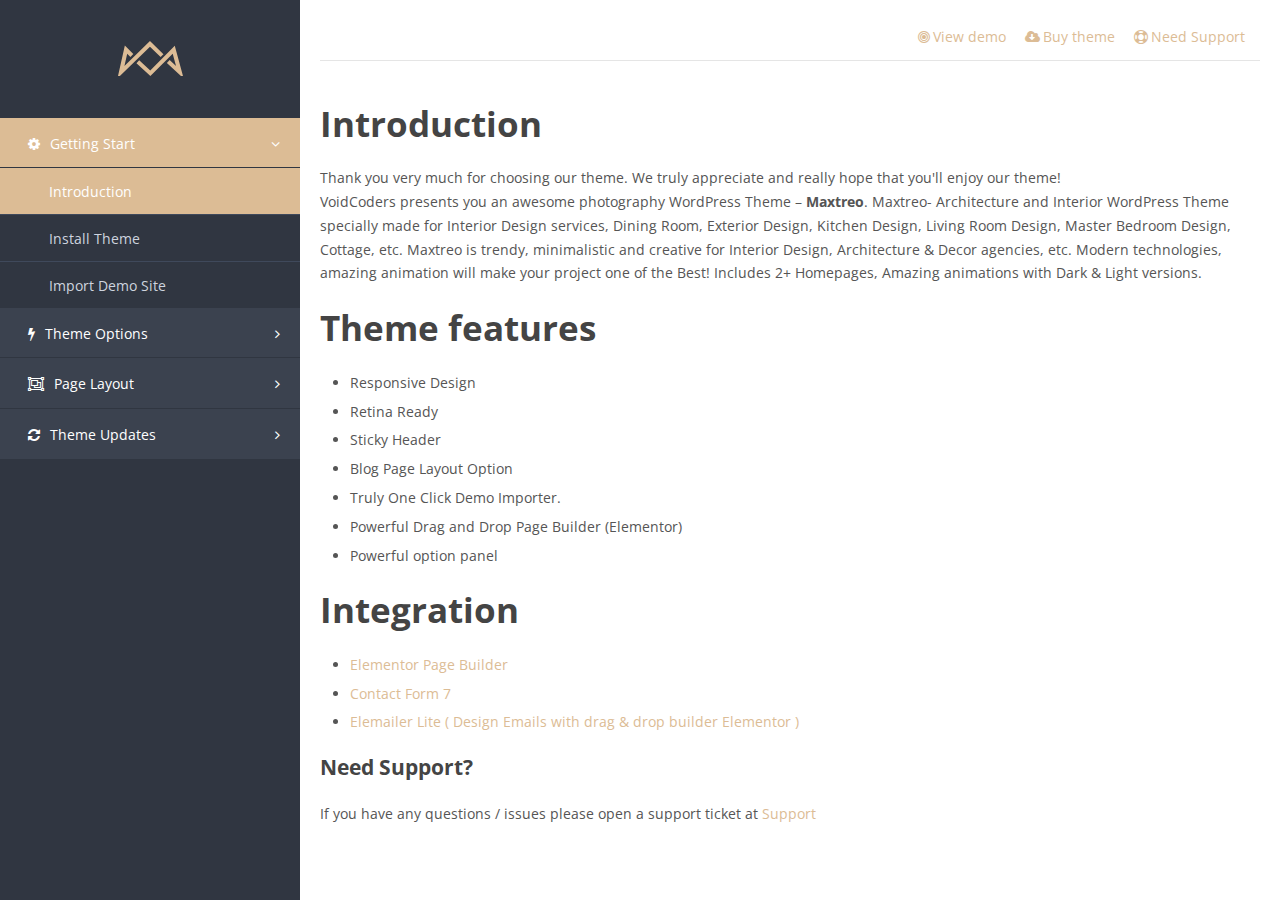
<file: maxtreo/index.html>
<!DOCTYPE html>
<html>
<head>

	<!-- Fav Icon  -->
	<link rel="shortcut icon" href="images/favicon.png">
	<title>Maxtreo | Architecture and Interior WordPress Theme</title>
	
	<link rel="stylesheet" href="style.css" type="text/css" media="all">
	<link href="http://fonts.googleapis.com/css?family=Open+Sans:400italic,400,700" rel="stylesheet" type="text/css">
	<link href="https://maxcdn.bootstrapcdn.com/font-awesome/4.4.0/css/font-awesome.min.css" rel='stylesheet'>
</head>
<body>
	<div class="body-wrapper">
		<!-- nav area -->
		<div class="nav-wrapper">
			<div class="logo-wrapper">
				<h1 class="logo-title">Maxtreo | Architecture and Interior WordPress Theme</h1>
			</div>
			<div class="nav" id= "nav" >
				<div class="nav-item active"><a class="main-nav-item"><i class="fa fa-gear"></i>Getting Start</a>
					<div class="sub-nav">
						<a class="sub-nav-item active" href="#introduction">Introduction</a>
						<a class="sub-nav-item" href="#install-theme">Install Theme</a>
						<a class="sub-nav-item" href="#import-demo" >Import Demo Site</a>
						<!-- 	<a class="sub-nav-item" href="#translate-theme">Translate Theme</a>		 -->				
					</div>
				</div>
				<div class="nav-item"><a class="main-nav-item"><i class="fa fa-bolt"></i>Theme Options</a>
					<div class="sub-nav">
						<a class="sub-nav-item" href="#general-settings">General Settings</a>
						<a class="sub-nav-item" href="#header-settings">Header Settings</a>
						<a class="sub-nav-item" href="#footer-settings">Footer Settings</a>
						<a class="sub-nav-item" href="#page-setting">Page Header Settings</a>
						<a class="sub-nav-item" href="#social-link">Socials Settings</a>
						<a class="sub-nav-item" href="#blog-setting">Blog Settings</a>			
						<a class="sub-nav-item" href="#typo-setting">Typography Settings</a>
						<a class="sub-nav-item" href="#color-scheme">Color Scheme</a>
						<a class="sub-nav-item" href="#error-setting">404 Page</a>
						
					</div>
				</div>
				<div class="nav-item"><a class="main-nav-item"><i class="fa fa-object-group"></i>Page Layout</a>
					<div class="sub-nav">
						<a class="sub-nav-item" href="#homepage-layout">Homepage Layout</a>					
						<a class="sub-nav-item" href="#footer-link">Footer Link Block</a>
					</div>
				</div>
				<!-- <div class="nav-item"><a class="main-nav-item"><i class="fa fa-envelope-o"></i>Email Design</a>
					<div class="sub-nav">
						<a class="sub-nav-item" href="#emaildesign">Design Contact Form</a>					
					</div>
				</div>	 -->
				<div class="nav-item"><a class="main-nav-item"><i class="fa fa-refresh"></i>Theme Updates</a>
					<div class="sub-nav">
						<a class="sub-nav-item" href="#themeupdate">Updating The Theme</a>					
					</div>
				</div>
<!-- 
				<div class="nav-item"><a class="main-nav-item"><i class="fa fa-object-group"></i>Faq's</a>
					<div class="sub-nav">

						<a class="sub-nav-item" href="#theme-logo">Logo Change</a>

						<a class="sub-nav-item" href="#hero_bg">Hero Background Color</a>
					</div>
				</div> -->
			</div>
		</div> 
		
		<!-- content area -->
		<div class="content-wrapper" id="content">
			<div class="need-support">
				<a href="https://demo.voidcoders.com/maxtreo/" target="_blank"><i class="fa fa-bullseye"></i>View demo</a> 
				<a href="#" target="_blank"><i class="fa fa-cloud-download"></i>Buy theme</a>
				<a href="https://support.voidcoders.com/" target="_blank"><i class="fa fa-support"></i>Need Support</a></div>

				<!-- Getting start -->
				<div class="content-section" id="introduction" style="display: block;" >
					<h3>Introduction</h3>

					Thank you very much for choosing our theme. We truly appreciate and really hope that you'll enjoy our theme! <br/>
					
					<p>VoidCoders presents you an awesome photography WordPress Theme – <strong>Maxtreo</strong>. Maxtreo- Architecture and Interior WordPress Theme specially made for Interior Design services, Dining Room, Exterior Design, Kitchen Design, Living Room Design, Master Bedroom Design, Cottage, etc. Maxtreo is trendy, minimalistic and creative for Interior Design, Architecture & Decor agencies, etc. Modern technologies, amazing animation will make your project one of the Best! Includes 2+ Homepages, Amazing animations with Dark & Light versions.</p>

					<h3>Theme features</h3>
					<ul>
						<li>Responsive Design</li>
						<li>Retina Ready</li>
						<li>Sticky Header</li>									
						<li>Blog Page Layout Option</li>
						<li>Truly One Click Demo Importer.</li>
						<li>Powerful Drag and Drop Page Builder (Elementor)</li>
						<li>Powerful option panel</li>		
					</ul>	
					<h3>Integration</h3>

					<ul>
						<li><a href="https://wordpress.org/plugins/elementor/" target="_blank">Elementor Page Builder</a></li>
						<li><a href="https://wordpress.org/plugins/contact-form-7/" target="_blank">Contact Form 7</a></li>
						<li><a href="https://wordpress.org/plugins/elemailer-lite/" target="_blank">Elemailer Lite ( Design Emails with drag & drop builder Elementor )</a></li>
					</ul>
					
					<h5>Need Support?</h5>
					If you have any questions / issues please open a support ticket at <a href="https://support.voidcoders.com/" target="_blank">Support</a>
				</div>
				<div class="content-section" id="install-theme" >
					<h3>Theme Installation</h3> 
					Once you purchase the theme from themeforest, you'll be able to <a href="images/a11.png"> load 2 file type</a>.
					<ol>
						<li>All Files and documentation</li>
						<li>Installable Wordpress Theme File</li>
					</ol>
					If you select to download all files and documentation ( the zip name will be themeforest-xxx-xxxxx.zip ), you have to extract it out ( to get themename-vxx_xx.zip file ) before installing it to wordpress system. <br>
					<h5>Install theme via Wordpress Dashboard</h5>
					<img src="images/a12.png" />
					<ol>
						<li>Go to 'Appearance > Theme' section</li>
						<li>Click 'Add New' and select the 'Upload' option </li>
						<li>Upload the zip file</li>
						<li>All Done :)</li>
					</ol>
					<h5>Install theme via FTP</h5>
					<ol>
						<li>Access to the file on your server using ftp editor program</li>
						<li>Go to 'wp-content/themes' folder</li>
						<li>Extract the zip file and put the themename-vxx_xx folder there</li>
						<li>Go to 'Wordpress Dashboard > Appearance > Theme' section to activate the theme</li>
						<li>All Done :)</li>
					</ol>
					<h5>Install Plugins</h5>
					After you install the theme, there'll be a list of suggested and recommended plugins at the top of the wordpress dashboard. <br><br>
					<img src="images/a13.png" /><br><br>
					If you already hide it out, you can go to 'Appearance > Install Plugins' section instead too. <br><br>
					<img src="images/a14.png" />
				</div>		
				<div class="content-section" id="import-demo" >
					<h3>Importing Demo Content</h3>
					After activating the theme, there'll be suggested plugin listed at the top (if there aren't, you can go to 'Appearance > Install Plugins' section as well ). 
					Try installing and activating these following plugins ( as it effects the importing process ). You can also install all suggested plugins at this step as well.<br><br>
					<h3 style="color: red;"><strong>Note:</strong>All of your old data will be remove if you use this function.</h3>
					<img src="images/import-sample-data.png" /><br><br>
					<h5>Then, go to 'Appearance > Install Sample Data > Choose Layout > Import Demo Data'</h5>
					Follow the steps mentioned on the screen, then, you'll get the site like the demo :)<br>	
				</div>		
<!-- 			<div class="content-section" id="translate-theme">
				<h3>Theme Translation</h3>
				<h5>Try installing the 'Loco Translate' plugin. ( Can be found in 'Plugin > Add New' section ) or You can download plugin at <a href="https://wordpress.org/plugins/loco-translate/" target="_blank">here</a></h5>
				- After installed plugin go to 'Loco Translate' section. And Click to "Theme > New Language"<br><br>
				<img src="images/translate1.jpg" /><br><br>
				<h5>Select your language to translate</h5>
				<img src="images/translate2.jpg" /><br><br>
				<h5>Translate texts</h5>
				<img src="images/translate3.jpg" /><br><br>
				<h5>You can learn more about how to localize / translate the wordpress string from <a href="http://codex.wordpress.org/WordPress_in_Your_Language" target="_blank">here</a> as well</h5>
			</div>	 -->	

			<!-- Theme Options -->
			<div class="content-section" id="general-settings">
				<h3>General Layout</h3>
				<p>- Preloader</p>
				<p>- Display Back To Top</p>
				<p>- Enable/Disable Smooth Scroll</p>
				<p>- You can use Custom CSS style if you want overwrite style of theme and your customize code keep in database so you can update theme in future without change</p>			
				<p><img src="images/general-layout.png" /></p><br>				
			</div>
			<div class="content-section" id="header-settings">
				<h3>Header Settings</h3>			
				<p>- Enable Header Sticky</p>
				<p>- Transparent Menu</p>
				<p>- Responsive Menu</p>
				<p>- Topbar Settings</p>
				<p>- Logo Upload</p>
				<p>- Menu Style</p>
				<p><img src="images/header-option.png" /></p>				
			</div>
			<div class="content-section" id="footer-settings">
				<h3>Footer Settings</h3>
				<p>- Select Footer Style</p>		
				<p>- Copyright Text</p>		
				<p>- You can change footer background Color</p>						
				<p>- You can change footer background Overlay</p>						
				<p><img src="images/footer-option.png" /></p>	
			</div>
			<div class="content-section" id="page-setting">
				<h3>Page Header Settings</h3>
				<p>- You can setup page title, sub-title, background for page title </p>
				<h5>1. Default Page Setting.</h5>
				<p>- Default Page Title</p>
				<p>- Default Page Description</p>
				<p>- Default Page Background</p>	
				<p><img src="images/page-title-setting1.png" /></p>			
			</div>
			<div class="content-section" id="blog-setting">
				<h3>Blog Settings</h3>				
				<p>You can setup blog page display as grid or masonry layout with left sidebar,right sidebar or no sidebar <br><br></p>
				<p>You can edit blog sidebar by navigate to Appearance > Widgets > Primary <br><br></p>
				<p><img src="images/blog-setting.png" /></p>
			</div>
			<div class="content-section" id="mise-setting">
				<h3>Sidebar Settings</h3>
				<p>- You can setup Sidebar Info </p>
				<p><img src="images/sidebar-info.png" /></p>
			</div>
			<div class="content-section" id="typo-setting">
				<h3>Typography Settings</h3>				
				<p>You can change font family use default fonts, Google fonts, change font size, font color, heading font size <br><br></p>
				<p><img src="images/typography-options.png" /></p>
			</div>
			<div class="content-section" id="color-scheme">
				<h3>Color Scheme</h3>				
				<p>You can change color for overall site, header, footer. <br><br></p>
				<p><img src="images/color-scheme.png" /></p>
			</div>
			<div class="content-section" id="social-link" >
				<h3>Socials Settings</h3>
				<p>You can setting up your Social Networks.<br><br></p>
				<img src="images/social-settings.png" /><br><br>
			</div>

			<div class="content-section" id="error-setting" >
				<h3>404 Settings</h3>
				<p>You can setting up 404 Page.<br><br></p>
				<img src="images/404-setting.png" /><br><br>
			</div>

			<!-- Page Layout -->
			<div class="content-section" id="homepage-layout">
				<h3>Homepage</h3>
				<p>- You can assign another page to homepage by go to Dashboard > Settings > Reading > Change Frontpage to any page you want<br><br></p>
				<p><img src="images/homepage-assign.png" /></p>
			</div>
			<!-- <div class="content-section" id="menu-layout">
				<h3>Menu Layout</h3>
				<p>Normally you create a menu and assign this menu to Primary Menu <br><br></p>
				<p><img src="images/primary-menu.png" /></p>		
			</div> -->
			<div class="content-section" id="footer-link">
				<h3>Footer Link Widget</h3>
				<h5>1. Go "Appearance > Menu" create invidiual menu: "Company", Resource", "Support"</h5>
				<img src="images/footer-link-menu.png" /><br><br>
			<!-- 	<h5>2. Go "Appearance > Widget" and create footer block widget containe menu "Sage International", Quick Links"</h5>
				<img src="images/footer-link-widget.png" /><br><br> -->
			</div>

			<div class="content-section" id="fa">
				<h3>Footer Link Widget</h3>
				<h5>1. Go "Appearance > Menu" create invidiual menu: "Company", Resource", "Support"</h5>
				<img src="images/footer-link-menu.png" /><br><br>
			<!-- 	<h5>2. Go "Appearance > Widget" and create footer block widget containe menu "Sage International", Quick Links"</h5>
				<img src="images/footer-link-widget.png" /><br><br> -->
			</div>

			<div class="content-section" id="emaildesign">
				<h3>How to Design your Contact Form</h3>
				<a href="https://elemailer.com/now-you-can-edit-your-contact-form-7-email-using-elementor/"><h6>Follow this guide: Design Contact form 7 Emails with elemailer lite</h6></a>
	<br>
				<h6>Design Elementor Pro's form widget with Elemailer Lite: </h6>
				If you are using elementor pro and it's contact form, you can use elemailer Lite for free and design it's emails. Follow the below video. 
<br>
				<iframe style="padding-left:50px; padding-right:50px;" width="560" height="315" src="https://www.youtube.com/embed/TaJkgK4bVgA" title="YouTube video player" frameborder="0" allow="accelerometer; autoplay; clipboard-write; encrypted-media; gyroscope; picture-in-picture" allowfullscreen></iframe>
			</div>
			<div class="content-section" id="themeupdate">
				<h3>Auto Update using <a href="https://www.envato.com/lp/market-plugin/" target="_balnk">Envato Market #</a></h3>
				<p>- Install the Envato <a href="https://www.envato.com/lp/market-plugin/" target="_balnk">Envato Market #</a>.</p>
				<p>- Go to themeforest.net > Settings > API Keys.</p>
				<p>- Generate an API key and store it in a text file as you will need it shortly.</p>
				<p>- Now login into your WordPress admin dashboard</p>
				<p>- From left sidebar click on Envato Market.</p>
				<p>- As shown in below screenshot fill the API key that you just retrieved from themeforest.net</p>
				<p>- Save Settings.</p>
				<p>- Once the page refreshed you will see the list of themes you have purchased.</p>
				<p>- If there is a new version available you will get the “update Automatically link.</p>
				<p>- The theme will be updated to the most recent version.</p>
				<p><img src="images/theme_active.png" /></p>
			</div>
			<!-- <div class="content-section" id="theme-logo">
				<h3>How to change the Apdash header logo?</h3>
				<i class="icon-info-sign"></i>
				<iframe width="1200" height="670" src="https://www.youtube.com/embed/j_7DHuM26yg" frameborder="0" allow="accelerometer; autoplay; clipboard-write; encrypted-media; gyroscope; picture-in-picture" allowfullscreen></iframe>

			</div>

			<div class="content-section" id="hero_bg">
				<h3>How to change hero background color?</h3>
				<i class="icon-info-sign"></i>
				<iframe width="1200" height="670" src="https://www.youtube.com/embed/udjo2D4Yj9A" frameborder="0" allow="accelerometer; autoplay; clipboard-write; encrypted-media; gyroscope; picture-in-picture" allowfullscreen></iframe>

			</div> -->


		</div>

	</div>
</div> <!-- body-wrapper -->
<script type="text/javascript" src="jquery.js"></script>
<script type="text/javascript" src="script.js"></script>
</body>
</html>
</file>
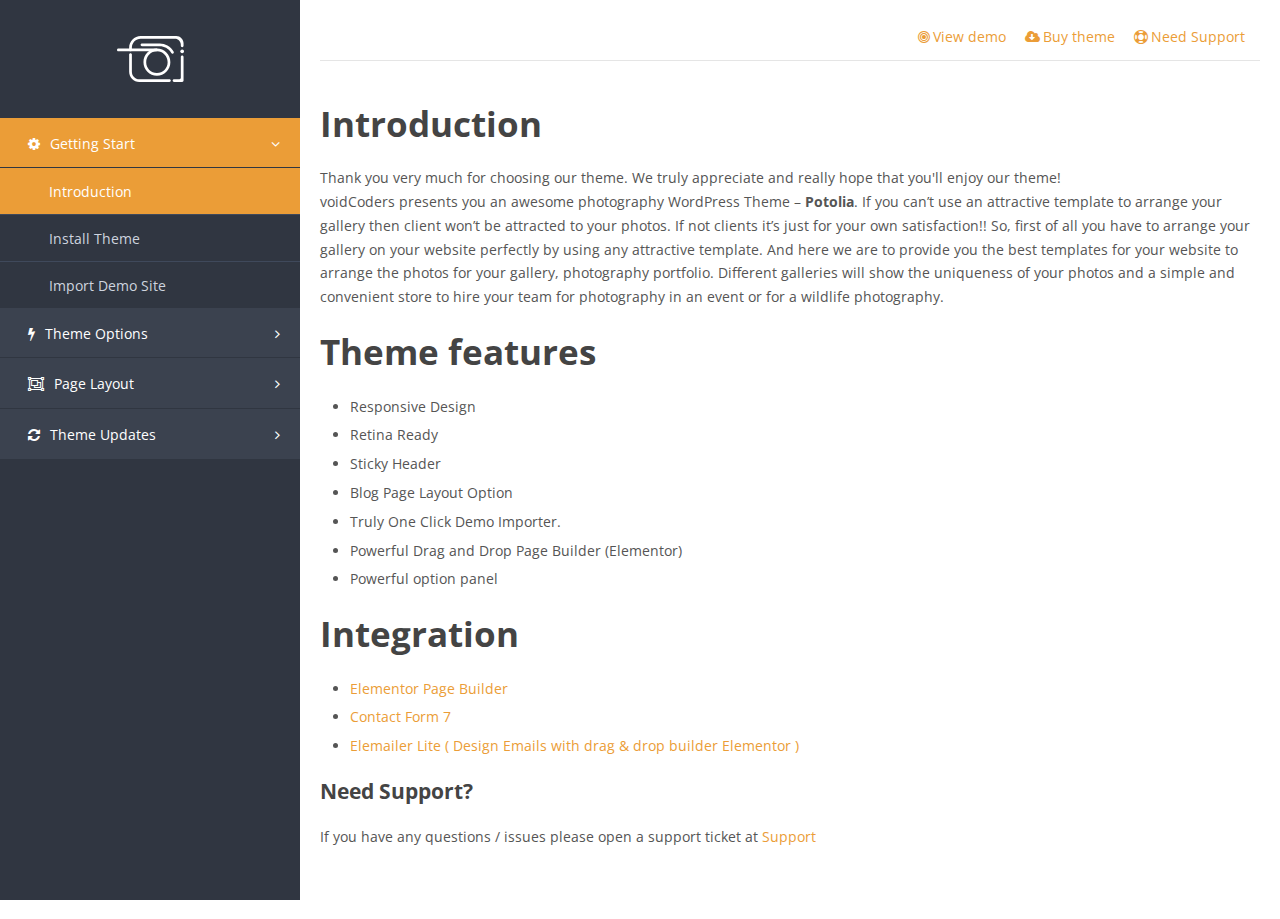
<file: potolia/index.html>
<!DOCTYPE html>
<html>
<head>

	<!-- Fav Icon  -->
	<link rel="shortcut icon" href="images/favicon.png">
	<title>Potlia | Photography WordPress Theme</title>
	
	<link rel="stylesheet" href="style.css" type="text/css" media="all">
	<link href="http://fonts.googleapis.com/css?family=Open+Sans:400italic,400,700" rel="stylesheet" type="text/css">
	<link href="https://maxcdn.bootstrapcdn.com/font-awesome/4.4.0/css/font-awesome.min.css" rel='stylesheet'>
</head>
<body>
	<div class="body-wrapper">
		<!-- nav area -->
		<div class="nav-wrapper">
			<div class="logo-wrapper">
				<h1 class="logo-title">Potlia | Photography WordPress Theme</h1>
			</div>
			<div class="nav" id= "nav" >
				<div class="nav-item active"><a class="main-nav-item"><i class="fa fa-gear"></i>Getting Start</a>
					<div class="sub-nav">
						<a class="sub-nav-item active" href="#introduction">Introduction</a>
						<a class="sub-nav-item" href="#install-theme">Install Theme</a>
						<a class="sub-nav-item" href="#import-demo" >Import Demo Site</a>
						<!-- 	<a class="sub-nav-item" href="#translate-theme">Translate Theme</a>		 -->				
					</div>
				</div>
				<div class="nav-item"><a class="main-nav-item"><i class="fa fa-bolt"></i>Theme Options</a>
					<div class="sub-nav">
						<a class="sub-nav-item" href="#general-settings">General Settings</a>
						<a class="sub-nav-item" href="#header-settings">Header Settings</a>
						<a class="sub-nav-item" href="#footer-settings">Footer Settings</a>
						<a class="sub-nav-item" href="#page-setting">Page Header Settings</a>
						<a class="sub-nav-item" href="#social-link">Socials Settings</a>
						<a class="sub-nav-item" href="#blog-setting">Blog Settings</a>			
						<a class="sub-nav-item" href="#typo-setting">Typography Settings</a>
						<a class="sub-nav-item" href="#color-scheme">Color Scheme</a>
						<a class="sub-nav-item" href="#error-setting">404 Page</a>
						
					</div>
				</div>
				<div class="nav-item"><a class="main-nav-item"><i class="fa fa-object-group"></i>Page Layout</a>
					<div class="sub-nav">
						<a class="sub-nav-item" href="#homepage-layout">Homepage Layout</a>					
						<a class="sub-nav-item" href="#footer-link">Footer Link Block</a>
					</div>
				</div>
				<!-- <div class="nav-item"><a class="main-nav-item"><i class="fa fa-envelope-o"></i>Email Design</a>
					<div class="sub-nav">
						<a class="sub-nav-item" href="#emaildesign">Design Contact Form</a>					
					</div>
				</div>	 -->
				<div class="nav-item"><a class="main-nav-item"><i class="fa fa-refresh"></i>Theme Updates</a>
					<div class="sub-nav">
						<a class="sub-nav-item" href="#themeupdate">Updating The Theme</a>					
					</div>
				</div>
<!-- 
				<div class="nav-item"><a class="main-nav-item"><i class="fa fa-object-group"></i>Faq's</a>
					<div class="sub-nav">

						<a class="sub-nav-item" href="#theme-logo">Logo Change</a>

						<a class="sub-nav-item" href="#hero_bg">Hero Background Color</a>
					</div>
				</div> -->
			</div>
		</div> 
		
		<!-- content area -->
		<div class="content-wrapper" id="content">
			<div class="need-support">
				<a href="https://demo.voidcoders.com/potolia/" target="_blank"><i class="fa fa-bullseye"></i>View demo</a> 
				<a href="#" target="_blank"><i class="fa fa-cloud-download"></i>Buy theme</a>
				<a href="https://support.voidcoders.com/" target="_blank"><i class="fa fa-support"></i>Need Support</a></div>

				<!-- Getting start -->
				<div class="content-section" id="introduction" style="display: block;" >
					<h3>Introduction</h3>

					Thank you very much for choosing our theme. We truly appreciate and really hope that you'll enjoy our theme! <br/>
					
					<p>voidCoders presents you an awesome photography WordPress Theme – <strong>Potolia</strong>. If you can’t use an attractive template to arrange your gallery then client won’t be attracted to your photos. If not clients it’s just for your own satisfaction!! So, first of all you have to arrange your gallery on your website perfectly by using any attractive template. And here we are to provide you the best templates for your website to arrange the photos for your gallery, photography portfolio. Different galleries will show the uniqueness of your photos and a simple and convenient store to hire your team for photography in an event or for a wildlife photography.</p>

					<h3>Theme features</h3>
					<ul>
						<li>Responsive Design</li>
						<li>Retina Ready</li>
						<li>Sticky Header</li>									
						<li>Blog Page Layout Option</li>
						<li>Truly One Click Demo Importer.</li>
						<li>Powerful Drag and Drop Page Builder (Elementor)</li>
						<li>Powerful option panel</li>		
					</ul>	
					<h3>Integration</h3>

					<ul>
						<li><a href="https://wordpress.org/plugins/elementor/" target="_blank">Elementor Page Builder</a></li>
						<li><a href="https://wordpress.org/plugins/contact-form-7/" target="_blank">Contact Form 7</a></li>
						<li><a href="https://wordpress.org/plugins/elemailer-lite/" target="_blank">Elemailer Lite ( Design Emails with drag & drop builder Elementor )</a></li>
					</ul>
					
					<h5>Need Support?</h5>
					If you have any questions / issues please open a support ticket at <a href="https://support.voidcoders.com/" target="_blank">Support</a>
				</div>
				<div class="content-section" id="install-theme" >
					<h3>Theme Installation</h3> 
					Once you purchase the theme from themeforest, you'll be able to <a href="images/a11.png"> load 2 file type</a>.
					<ol>
						<li>All Files and documentation</li>
						<li>Installable Wordpress Theme File</li>
					</ol>
					If you select to download all files and documentation ( the zip name will be themeforest-xxx-xxxxx.zip ), you have to extract it out ( to get themename-vxx_xx.zip file ) before installing it to wordpress system. <br>
					<h5>Install theme via Wordpress Dashboard</h5>
					<img src="images/a12.png" />
					<ol>
						<li>Go to 'Appearance > Theme' section</li>
						<li>Click 'Add New' and select the 'Upload' option </li>
						<li>Upload the zip file</li>
						<li>All Done :)</li>
					</ol>
					<h5>Install theme via FTP</h5>
					<ol>
						<li>Access to the file on your server using ftp editor program</li>
						<li>Go to 'wp-content/themes' folder</li>
						<li>Extract the zip file and put the themename-vxx_xx folder there</li>
						<li>Go to 'Wordpress Dashboard > Appearance > Theme' section to activate the theme</li>
						<li>All Done :)</li>
					</ol>
					<h5>Install Plugins</h5>
					After you install the theme, there'll be a list of suggested and recommended plugins at the top of the wordpress dashboard. <br><br>
					<img src="images/a13.png" /><br><br>
					If you already hide it out, you can go to 'Appearance > Install Plugins' section instead too. <br><br>
					<img src="images/a14.png" />
				</div>		
				<div class="content-section" id="import-demo" >
					<h3>Importing Demo Content</h3>
					After activating the theme, there'll be suggested plugin listed at the top (if there aren't, you can go to 'Appearance > Install Plugins' section as well ). 
					Try installing and activating these following plugins ( as it effects the importing process ). You can also install all suggested plugins at this step as well.<br><br>
					<h3 style="color: red;"><strong>Note:</strong>All of your old data will be remove if you use this function.</h3>
					<img src="images/import-sample-data.png" /><br><br>
					<h5>Then, go to 'Appearance > Install Sample Data > Choose Layout > Import Demo Data'</h5>
					Follow the steps mentioned on the screen, then, you'll get the site like the demo :)<br>	
				</div>		
<!-- 			<div class="content-section" id="translate-theme">
				<h3>Theme Translation</h3>
				<h5>Try installing the 'Loco Translate' plugin. ( Can be found in 'Plugin > Add New' section ) or You can download plugin at <a href="https://wordpress.org/plugins/loco-translate/" target="_blank">here</a></h5>
				- After installed plugin go to 'Loco Translate' section. And Click to "Theme > New Language"<br><br>
				<img src="images/translate1.jpg" /><br><br>
				<h5>Select your language to translate</h5>
				<img src="images/translate2.jpg" /><br><br>
				<h5>Translate texts</h5>
				<img src="images/translate3.jpg" /><br><br>
				<h5>You can learn more about how to localize / translate the wordpress string from <a href="http://codex.wordpress.org/WordPress_in_Your_Language" target="_blank">here</a> as well</h5>
			</div>	 -->	

			<!-- Theme Options -->
			<div class="content-section" id="general-settings">
				<h3>General Layout</h3>
				<p>- Preloader</p>
				<p>- Display Back To Top</p>
				<p>- Enable/Disable Smooth Scroll</p>
				<p>- You can use Custom CSS style if you want overwrite style of theme and your customize code keep in database so you can update theme in future without change</p>			
				<p><img src="images/general-layout.png" /></p><br>				
			</div>
			<div class="content-section" id="header-settings">
				<h3>Header Settings</h3>			
				<p>- Enable Header Sticky</p>
				<p>- Transparent Menu</p>
				<p>- Responsive Menu</p>
				<p>- Topbar Settings</p>
				<p>- Logo Upload</p>
				<p>- Menu Style</p>
				<p><img src="images/header-option.png" /></p>				
			</div>
			<div class="content-section" id="footer-settings">
				<h3>Footer Settings</h3>
				<p>- Select Footer Style</p>		
				<p>- Copyright Text</p>		
				<p>- You can change footer background Color</p>						
				<p>- You can change footer background Overlay</p>						
				<p><img src="images/footer-option.png" /></p>	
			</div>
			<div class="content-section" id="page-setting">
				<h3>Page Header Settings</h3>
				<p>- You can setup page title, sub-title, background for page title </p>
				<h5>1. Default Page Setting.</h5>
				<p>- Default Page Title</p>
				<p>- Default Page Description</p>
				<p>- Default Page Background</p>	
				<p><img src="images/page-title-setting1.png" /></p>			
			</div>
			<div class="content-section" id="blog-setting">
				<h3>Blog Settings</h3>				
				<p>You can setup blog page display as grid or masonry layout with left sidebar,right sidebar or no sidebar <br><br></p>
				<p>You can edit blog sidebar by navigate to Appearance > Widgets > Primary <br><br></p>
				<p><img src="images/blog-setting.png" /></p>
			</div>
			<div class="content-section" id="mise-setting">
				<h3>Sidebar Settings</h3>
				<p>- You can setup Sidebar Info </p>
				<p><img src="images/sidebar-info.png" /></p>
			</div>
			<div class="content-section" id="typo-setting">
				<h3>Typography Settings</h3>				
				<p>You can change font family use default fonts, Google fonts, change font size, font color, heading font size <br><br></p>
				<p><img src="images/typography-options.png" /></p>
			</div>
			<div class="content-section" id="color-scheme">
				<h3>Color Scheme</h3>				
				<p>You can change color for overall site, header, footer. <br><br></p>
				<p><img src="images/color-scheme.png" /></p>
			</div>
			<div class="content-section" id="social-link" >
				<h3>Socials Settings</h3>
				<p>You can setting up your Social Networks.<br><br></p>
				<img src="images/social-settings.png" /><br><br>
			</div>

			<div class="content-section" id="error-setting" >
				<h3>404 Settings</h3>
				<p>You can setting up 404 Page.<br><br></p>
				<img src="images/404-setting.png" /><br><br>
			</div>

			<!-- Page Layout -->
			<div class="content-section" id="homepage-layout">
				<h3>Homepage</h3>
				<p>- You can assign another page to homepage by go to Dashboard > Settings > Reading > Change Frontpage to any page you want<br><br></p>
				<p><img src="images/homepage-assign.png" /></p>
			</div>
			<!-- <div class="content-section" id="menu-layout">
				<h3>Menu Layout</h3>
				<p>Normally you create a menu and assign this menu to Primary Menu <br><br></p>
				<p><img src="images/primary-menu.png" /></p>		
			</div> -->
			<div class="content-section" id="footer-link">
				<h3>Footer Link Widget</h3>
				<h5>1. Go "Appearance > Menu" create invidiual menu: "Company", Resource", "Support"</h5>
				<img src="images/footer-link-menu.png" /><br><br>
			<!-- 	<h5>2. Go "Appearance > Widget" and create footer block widget containe menu "Sage International", Quick Links"</h5>
				<img src="images/footer-link-widget.png" /><br><br> -->
			</div>

			<div class="content-section" id="fa">
				<h3>Footer Link Widget</h3>
				<h5>1. Go "Appearance > Menu" create invidiual menu: "Company", Resource", "Support"</h5>
				<img src="images/footer-link-menu.png" /><br><br>
			<!-- 	<h5>2. Go "Appearance > Widget" and create footer block widget containe menu "Sage International", Quick Links"</h5>
				<img src="images/footer-link-widget.png" /><br><br> -->
			</div>

			<div class="content-section" id="emaildesign">
				<h3>How to Design your Contact Form</h3>
				<a href="https://elemailer.com/now-you-can-edit-your-contact-form-7-email-using-elementor/"><h6>Follow this guide: Design Contact form 7 Emails with elemailer lite</h6></a>
	<br>
				<h6>Design Elementor Pro's form widget with Elemailer Lite: </h6>
				If you are using elementor pro and it's contact form, you can use elemailer Lite for free and design it's emails. Follow the below video. 
<br>
				<iframe style="padding-left:50px; padding-right:50px;" width="560" height="315" src="https://www.youtube.com/embed/TaJkgK4bVgA" title="YouTube video player" frameborder="0" allow="accelerometer; autoplay; clipboard-write; encrypted-media; gyroscope; picture-in-picture" allowfullscreen></iframe>
			</div>
			<div class="content-section" id="themeupdate">
				<h3>Auto Update using <a href="https://www.envato.com/lp/market-plugin/" target="_balnk">Envato Market #</a></h3>
				<p>- Install the Envato <a href="https://www.envato.com/lp/market-plugin/" target="_balnk">Envato Market #</a>.</p>
				<p>- Go to themeforest.net > Settings > API Keys.</p>
				<p>- Generate an API key and store it in a text file as you will need it shortly.</p>
				<p>- Now login into your WordPress admin dashboard</p>
				<p>- From left sidebar click on Envato Market.</p>
				<p>- As shown in below screenshot fill the API key that you just retrieved from themeforest.net</p>
				<p>- Save Settings.</p>
				<p>- Once the page refreshed you will see the list of themes you have purchased.</p>
				<p>- If there is a new version available you will get the “update Automatically link.</p>
				<p>- The theme will be updated to the most recent version.</p>
				<p><img src="images/theme_active.png" /></p>
			</div>
			<!-- <div class="content-section" id="theme-logo">
				<h3>How to change the Apdash header logo?</h3>
				<i class="icon-info-sign"></i>
				<iframe width="1200" height="670" src="https://www.youtube.com/embed/j_7DHuM26yg" frameborder="0" allow="accelerometer; autoplay; clipboard-write; encrypted-media; gyroscope; picture-in-picture" allowfullscreen></iframe>

			</div>

			<div class="content-section" id="hero_bg">
				<h3>How to change hero background color?</h3>
				<i class="icon-info-sign"></i>
				<iframe width="1200" height="670" src="https://www.youtube.com/embed/udjo2D4Yj9A" frameborder="0" allow="accelerometer; autoplay; clipboard-write; encrypted-media; gyroscope; picture-in-picture" allowfullscreen></iframe>

			</div> -->


		</div>

	</div>
</div> <!-- body-wrapper -->
<script type="text/javascript" src="jquery.js"></script>
<script type="text/javascript" src="script.js"></script>
</body>
</html>
</file>
<file: foodfly/css/style.css>
@import url('https://fonts.googleapis.com/css?family=Montserrat:400,500,600,700,800');
:root {
    --primary-color: #E80000;
    --secondary-color: #FBAD41;
}

* {
    margin: 0px;
    padding: 0px;
}

h1,
h2,
h3,
h4,
h5,
h6,
p {
    margin-top: 0px;
    font-family: 'Montserrat', sans-serif;
}

body,
html {
    height: 100%;
    font-family: 'Montserrat', sans-serif;
}

p {
    font-size: 16px;
    font-weight: 400;
    color: #3A3A3A;
    line-height: 1.6;
}

a:hover,
a:focus {
    outline: none;
    text-decoration: none;
}

.body {
    font-size: 14px;
}

.wrapper {
    position: relative;
    height: 100%;
}

.left-side {
    position: fixed;
    left: 0px;
    top: 0px;
    width: 380px;
    height: 100%;
    background-color: var(--secondary-color);
}

.logo {
    text-align: center;
    height: 170px;
    line-height: 170px;
    background-color: #fff;
    box-shadow: inset 0 0 50px 0 rgba(0, 0, 0, 0.4);
}

.logo a {
    font-size: 36px;
    font-weight: 700;
    letter-spacing: 2px;
    color: var(--primary-color);
}

.left-content {
    text-align: right;
    overflow-y: scroll;
    height: calc(100% - 260px);
}

.left-content ul li {
    border-bottom-color: var( --primary-color);
    border-bottom-style: solid;
    border-bottom-width: 1px;
    display: block;
    height: 50px;
}

.left-content ul li.active {
    background-color: var(--primary-color);
}

.left-content ul li.active a {
    color: #fff;
}

.left-content ul li.active a span {
    border-color: var(--primary-color);
}

.left-content ul li a {
    color: var(--primary-color);
    line-height: 50px;
    padding-right: 30px;
    display: block;
    text-decoration: none;
    font-weight: 500;
}

.left-content ul li a span {
    border-right-color: var( --secondary-color);
    border-right-style: solid;
    border-right-width: 1px;
    color: #fff;
    display: inline-block;
    float: left;
    height: 50px;
    line-height: 50px;
    text-align: center;
    width: 50px;
    font-size: 20px
}

.copyright {
    background-color: #22313f;
    border-top: 1px solid rgba(0, 0, 0, 0.07);
    bottom: 0;
    color: #ffffff;
    left: 0;
    padding: 20px;
    position: absolute;
    text-align: center;
    width: 100%;
}

.copyright p {
    margin-bottom: 0px;
    color: rgba(255, 255, 255, .8);
    font-size: 14px;
    font-weight: 500;
}

.copyright p a {
    color: rgba(255, 255, 255, .8);
    font-weight: 700;
}

.copyright p span {
    display: block;
}

.right-side {
    padding-left: 380px;
}

.right-content {
    padding: 50px;
}

.content {
    display: none;
}

.content.active {
    display: block;
}

img {
    width: 100%;
}

pre {
    background: url(../img/pre_bg.png);
    line-height: 19px;
    text-align: left;
    padding: 0px;
    margin-top: 35px;
    font-size: 13px;
    margin-bottom: 35px;
}

.content a {
    color: var(--primary-color);
    margin-right: 15px;
}

.content h2 {
    padding-bottom: 15px;
    margin-bottom: 15px;
    border-bottom: 1px solid #ddd;
}

.content h3 {
    font-weight: 600;
    border-bottom: 1px solid #e2e2e2;
    padding-bottom: 10px;
    display: inline-block;
    margin-bottom: 20px;
    color: #000;
}

.content h4 {
    padding-bottom: 10px;
    margin-bottom: 0px;
    font-weight: 600;
}

.alert-danger>h2 {
    margin-bottom: 0;
    padding-bottom: 0;
    border: none;
}

.content h1 {
    font-weight: 700;
    padding-bottom: 35px;
    margin-bottom: 35px;
    border-bottom: 1px solid #ddd;
}

#one>h1 {
    font-size: 20px;
    line-height: 30px;
}

#one>h1 span {
    font-size: 40px;
    line-height: 40px;
    color: var(--primary-color);
    display: block;
    font-weight: 600;
    margin-bottom: 20px;
}

.content#source>ul li span {
    font-weight: 700;
    display: block;
}

.content#source>ul li>ul {
    padding-left: 25px;
}

.satisfication-area.color-bg::after {
    background: red none repeat scroll 0 0 !important;
}

#copyright_year {
    display: inline-block;
}
</file>
<file: boomrom/style.css>
/*--- reset ---*/


/*--- reset5 � 2011 opensource.736cs.com MIT ---*/

html, body, div, span, applet, object, iframe, h1, h2, h3, h4, h5, h6, p, blockquote, pre, a, abbr, acronym, address, big, cite, code, del, dfn, em, font, img, ins, kbd, q, s, samp, small, strike, strong, sub, sup, tt, var, b, i, center, dl, dt, dd, ol, ul, li, fieldset, form, label, legend, table, caption, tbody, tfoot, thead, tr, th, td, article, aside, audio, canvas, details, figcaption, figure, footer, header, hgroup, mark, menu, meter, nav, output, progress, section, summary, time, video {
    border: 0;
    outline: 0;
    font-size: 100%;
    vertical-align: baseline;
    background: transparent;
    margin: 0;
    padding: 0;
}
body {
    line-height: 1;
}
article, aside, dialog, figure, footer, header, hgroup, nav, section, blockquote {
    display: block;
}
nav ul {
    list-style: none;
}
ol {
    list-style: decimal;
    margin: 15px 0px 20px 30px;
}
ul {
    list-style: disc;
    margin: 15px 0px 20px 30px;
}
li {
    margin-bottom: 5px;
}
ul ul {
    list-style: circle;
}
blockquote, q {
    quotes: none;
}
blockquote:before, blockquote:after, q:before, q:after {
    content: none;
}
ins {
    text-decoration: underline;
}
del {
    text-decoration: line-through;
}
mark {
    background: none;
}
abbr[title], dfn[title] {
    border-bottom: 1px dotted #000;
    cursor: help;
}
table {
    border-collapse: collapse;
    border-spacing: 0;
}
hr {
    display: block;
    height: 1px;
    border: 0;
    border-top: 1px solid #ccc;
    margin: 1em 0;
    padding: 0;
}
input[type=submit], input[type=button], button {
    margin: 0;
    padding: 0;
}
input, select, a img {
    vertical-align: middle;
}
a {
    text-decoration: none;
}
b, strong {
    font-weight: bold;
}
i, em {
    font-style: italic;
}
i {
    margin-right: 10px;
}
html {
    height: 100%;
}
body {
    font-size: 14px;
    line-height: 1.7;
    font-family: "Open Sans", Arial, Helvetica, sans-serif;
    -webkit-text-size-adjust: 100%;
    -webkit-font-smoothing: antialiased;
    color: #555555;
    min-width: 1000px;
    height: 100%;
}
.body-wrapper {
    min-height: 100%;
    overflow: hidden;
}
h1 {
    font-size: 47px;
}
h2 {
    font-size: 41px;
}
h3 {
    font-size: 35px;
}
h4 {
    font-size: 28px;
}
h5 {
    font-size: 21px;
}
h6 {
    font-size: 18px;
}
h1, h2, h3, h4, h5, h6 {
    line-height: 1.3;
    margin-bottom: 20px;
    margin-top: 20px;
    font-weight: bold;
    color: #444444;
}
a {
    color: #2a5cff;
    transition: color 300ms, background-color 300ms, opacity 300ms;
    -moz-transition: color 300ms, background-color 300ms, opacity 300ms;
    /* FF3.7+ */
    -o-transition: color 300ms, background-color 300ms, opacity 300ms;
    /* Opera 10.5 */
    -webkit-transition: color 300ms, background-color 300ms, opacity 300ms;
    /* Saf3.2+, Chrome */
}
img {
    max-width: 100%;
}

/* nav area */

.nav-wrapper {
    width: 300px;
    background: #303641;
    float: left;
    position: fixed;
    height: 100vh;
    overflow-y: auto;
}
.logo-wrapper {
    text-align: center;
    padding: 36px 0px;
}
.logo-title {
    font-size: 35px;
    color: #fff;
    font-weight: bold;
    margin-bottom: 6px;
    text-indent: -999em;
    background: url(images/logo.svg) center center no-repeat;
    width: 200px;
    margin: 0 auto;
}
.logo-caption {
    font-size: 13px;
    color: #afbbd0;
}
.need-support a {
    margin-right: 15px;
}
.need-support a i {
    margin-right: 3px;
}
.main-nav-item {
    display: block;
    color: #fff;
    background: #3b424f;
    padding: 14px 28px 12px;
    position: relative;
    cursor: pointer;
    border-bottom: 1px solid #303641;
}
.main-nav-item:after {
    font-family: FontAwesome;
    content: "\f105";
    font-size: 14px;
    display: block;
    position: absolute;
    right: 20px;
    top: 50%;
    margin-top: -10px;
}
.main-nav-item:last-child {
    border-bottom: none;
}
.nav-item.active .main-nav-item:after {
    content: "\f107";
    margin-top: -9px;
}
.nav-item.active .main-nav-item {
    background: #2a5cff;
    color: #fff;
}
.nav-item .sub-nav {
    display: none;
}
.nav-item.active .sub-nav {
    display: block;
}
.sub-nav-item {
    display: block;
    padding: 12px 28px 10px 49px;
    color: #ced4df;
    cursor: pointer;
    border-top: 1px solid #3f495b;
}
.sub-nav-item.active, .sub-nav-item:hover {
    background: #2a5cff;
    color: #fff;
}
.sub-nav-item:first-child {
    border-top: none;
}

/* content area */

.content-wrapper {
    padding: 25px 20px 70px;
    overflow: hidden;
    margin-left: 300px;
}
.need-support {
    border-bottom: 1px solid #e5e5e5;
    text-align: right;
    padding-bottom: 11px;
    margin-bottom: 40px;
}
.message-box {
    padding: 26px 30px;
    background: #f7d8bc;
    margin-bottom: 30px;
    color: #6a6a6a;
}
.message-box i {
    color: #555;
    font-size: 20px;
    float: left;
    margin-right: 20px;
    margin-top: 3px;
}
.message-box span {
    display: block;
    overflow: hidden;
}
.gdlr-table {
    overflow: hidden;
}
.gdlr-table .head {
    font-weight: bold;
    margin-bottom: 9px;
}
.gdlr-3-row {
    float: left;
    width: 29%;
    padding: 15px 2% 12px;
    border: 1px solid #e5e5e5;
    border-left-width: 0px;
}
.gdlr-3-row:first-child {
    border-left-width: 1px;
}
pre {}
p {
    margin-bottom: 10px;
}
.divider {
    border-bottom: 1px solid #e5e5e5;
    margin-bottom: 30px;
    margin-top: 30px;
}
.content-section {
    display: none;
}
</file>
<file: hexafy/style.css>
/*--- reset ---*/


/*--- reset5 � 2011 opensource.736cs.com MIT ---*/

html, body, div, span, applet, object, iframe, h1, h2, h3, h4, h5, h6, p, blockquote, pre, a, abbr, acronym, address, big, cite, code, del, dfn, em, font, img, ins, kbd, q, s, samp, small, strike, strong, sub, sup, tt, var, b, i, center, dl, dt, dd, ol, ul, li, fieldset, form, label, legend, table, caption, tbody, tfoot, thead, tr, th, td, article, aside, audio, canvas, details, figcaption, figure, footer, header, hgroup, mark, menu, meter, nav, output, progress, section, summary, time, video {
    border: 0;
    outline: 0;
    font-size: 100%;
    vertical-align: baseline;
    background: transparent;
    margin: 0;
    padding: 0;
}
body {
    line-height: 1;
}
article, aside, dialog, figure, footer, header, hgroup, nav, section, blockquote {
    display: block;
}
nav ul {
    list-style: none;
}
ol {
    list-style: decimal;
    margin: 15px 0px 20px 30px;
}
ul {
    list-style: disc;
    margin: 15px 0px 20px 30px;
}
li {
    margin-bottom: 5px;
}
ul ul {
    list-style: circle;
}
blockquote, q {
    quotes: none;
}
blockquote:before, blockquote:after, q:before, q:after {
    content: none;
}
ins {
    text-decoration: underline;
}
del {
    text-decoration: line-through;
}
mark {
    background: none;
}
abbr[title], dfn[title] {
    border-bottom: 1px dotted #000;
    cursor: help;
}
table {
    border-collapse: collapse;
    border-spacing: 0;
}
hr {
    display: block;
    height: 1px;
    border: 0;
    border-top: 1px solid #ccc;
    margin: 1em 0;
    padding: 0;
}
input[type=submit], input[type=button], button {
    margin: 0;
    padding: 0;
}
input, select, a img {
    vertical-align: middle;
}
a {
    text-decoration: none;
}
b, strong {
    font-weight: bold;
}
i, em {
    font-style: italic;
}
i {
    margin-right: 10px;
}
html {
    height: 100%;
}
body {
    font-size: 14px;
    line-height: 1.7;
    font-family: "Open Sans", Arial, Helvetica, sans-serif;
    -webkit-text-size-adjust: 100%;
    -webkit-font-smoothing: antialiased;
    color: #555555;
    min-width: 1000px;
    height: 100%;
}
.body-wrapper {
    min-height: 100%;
    overflow: hidden;
}
h1 {
    font-size: 47px;
}
h2 {
    font-size: 41px;
}
h3 {
    font-size: 35px;
}
h4 {
    font-size: 28px;
}
h5 {
    font-size: 21px;
}
h6 {
    font-size: 18px;
}
h1, h2, h3, h4, h5, h6 {
    line-height: 1.3;
    margin-bottom: 20px;
    margin-top: 20px;
    font-weight: bold;
    color: #444444;
}
a {
    color: #075BE8;
    transition: color 300ms, background-color 300ms, opacity 300ms;
    -moz-transition: color 300ms, background-color 300ms, opacity 300ms;
    /* FF3.7+ */
    -o-transition: color 300ms, background-color 300ms, opacity 300ms;
    /* Opera 10.5 */
    -webkit-transition: color 300ms, background-color 300ms, opacity 300ms;
    /* Saf3.2+, Chrome */
}
img {
    max-width: 100%;
}

/* nav area */

.nav-wrapper {
    width: 300px;
    background: #303641;
    float: left;
    position: fixed;
    height: 100vh;
    overflow-y: auto;
}
.logo-wrapper {
    text-align: center;
    padding: 36px 0px;
}
.logo-title {
    font-size: 35px;
    color: #fff;
    font-weight: bold;
    margin-bottom: 6px;
    text-indent: -999em;
    background: url(images/logo.svg) center center no-repeat;
    width: 200px;
    margin: 0 auto;
}
.logo-caption {
    font-size: 13px;
    color: #afbbd0;
}
.need-support a {
    margin-right: 15px;
}
.need-support a i {
    margin-right: 3px;
}
.main-nav-item {
    display: block;
    color: #fff;
    background: #3b424f;
    padding: 14px 28px 12px;
    position: relative;
    cursor: pointer;
    border-bottom: 1px solid #303641;
}
.main-nav-item:after {
    font-family: FontAwesome;
    content: "\f105";
    font-size: 14px;
    display: block;
    position: absolute;
    right: 20px;
    top: 50%;
    margin-top: -10px;
}
.main-nav-item:last-child {
    border-bottom: none;
}
.nav-item.active .main-nav-item:after {
    content: "\f107";
    margin-top: -9px;
}
.nav-item.active .main-nav-item {
    background: #075BE8;
    color: #fff;
}
.nav-item .sub-nav {
    display: none;
}
.nav-item.active .sub-nav {
    display: block;
}
.sub-nav-item {
    display: block;
    padding: 12px 28px 10px 49px;
    color: #ced4df;
    cursor: pointer;
    border-top: 1px solid #3f495b;
}
.sub-nav-item.active, .sub-nav-item:hover {
    background: #075BE8;
    color: #fff;
}
.sub-nav-item:first-child {
    border-top: none;
}

/* content area */

.content-wrapper {
    padding: 25px 20px 70px;
    overflow: hidden;
    margin-left: 300px;
}
.need-support {
    border-bottom: 1px solid #e5e5e5;
    text-align: right;
    padding-bottom: 11px;
    margin-bottom: 40px;
}
.message-box {
    padding: 26px 30px;
    background: #f7d8bc;
    margin-bottom: 30px;
    color: #6a6a6a;
}
.message-box i {
    color: #555;
    font-size: 20px;
    float: left;
    margin-right: 20px;
    margin-top: 3px;
}
.message-box span {
    display: block;
    overflow: hidden;
}
.gdlr-table {
    overflow: hidden;
}
.gdlr-table .head {
    font-weight: bold;
    margin-bottom: 9px;
}
.gdlr-3-row {
    float: left;
    width: 29%;
    padding: 15px 2% 12px;
    border: 1px solid #e5e5e5;
    border-left-width: 0px;
}
.gdlr-3-row:first-child {
    border-left-width: 1px;
}
pre {}
p {
    margin-bottom: 10px;
}
.divider {
    border-bottom: 1px solid #e5e5e5;
    margin-bottom: 30px;
    margin-top: 30px;
}
.content-section {
    display: none;
}
</file>
<file: maxtreo/style.css>
/*--- reset ---*/


/*--- reset5 � 2011 opensource.736cs.com MIT ---*/

html, body, div, span, applet, object, iframe, h1, h2, h3, h4, h5, h6, p, blockquote, pre, a, abbr, acronym, address, big, cite, code, del, dfn, em, font, img, ins, kbd, q, s, samp, small, strike, strong, sub, sup, tt, var, b, i, center, dl, dt, dd, ol, ul, li, fieldset, form, label, legend, table, caption, tbody, tfoot, thead, tr, th, td, article, aside, audio, canvas, details, figcaption, figure, footer, header, hgroup, mark, menu, meter, nav, output, progress, section, summary, time, video {
    border: 0;
    outline: 0;
    font-size: 100%;
    vertical-align: baseline;
    background: transparent;
    margin: 0;
    padding: 0;
}
body {
    line-height: 1;
}
article, aside, dialog, figure, footer, header, hgroup, nav, section, blockquote {
    display: block;
}
nav ul {
    list-style: none;
}
ol {
    list-style: decimal;
    margin: 15px 0px 20px 30px;
}
ul {
    list-style: disc;
    margin: 15px 0px 20px 30px;
}
li {
    margin-bottom: 5px;
}
ul ul {
    list-style: circle;
}
blockquote, q {
    quotes: none;
}
blockquote:before, blockquote:after, q:before, q:after {
    content: none;
}
ins {
    text-decoration: underline;
}
del {
    text-decoration: line-through;
}
mark {
    background: none;
}
abbr[title], dfn[title] {
    border-bottom: 1px dotted #000;
    cursor: help;
}
table {
    border-collapse: collapse;
    border-spacing: 0;
}
hr {
    display: block;
    height: 1px;
    border: 0;
    border-top: 1px solid #ccc;
    margin: 1em 0;
    padding: 0;
}
input[type=submit], input[type=button], button {
    margin: 0;
    padding: 0;
}
input, select, a img {
    vertical-align: middle;
}
a {
    text-decoration: none;
}
b, strong {
    font-weight: bold;
}
i, em {
    font-style: italic;
}
i {
    margin-right: 10px;
}
html {
    height: 100%;
}
body {
    font-size: 14px;
    line-height: 1.7;
    font-family: "Open Sans", Arial, Helvetica, sans-serif;
    -webkit-text-size-adjust: 100%;
    -webkit-font-smoothing: antialiased;
    color: #555555;
    min-width: 1000px;
    height: 100%;
}
.body-wrapper {
    min-height: 100%;
    overflow: hidden;
}
h1 {
    font-size: 47px;
}
h2 {
    font-size: 41px;
}
h3 {
    font-size: 35px;
}
h4 {
    font-size: 28px;
}
h5 {
    font-size: 21px;
}
h6 {
    font-size: 18px;
}
h1, h2, h3, h4, h5, h6 {
    line-height: 1.3;
    margin-bottom: 20px;
    margin-top: 20px;
    font-weight: bold;
    color: #444444;
}
a {
    color: #dcbc95;
    transition: color 300ms, background-color 300ms, opacity 300ms;
    -moz-transition: color 300ms, background-color 300ms, opacity 300ms;
    /* FF3.7+ */
    -o-transition: color 300ms, background-color 300ms, opacity 300ms;
    /* Opera 10.5 */
    -webkit-transition: color 300ms, background-color 300ms, opacity 300ms;
    /* Saf3.2+, Chrome */
}
img {
    max-width: 100%;
}

/* nav area */

.nav-wrapper {
    width: 300px;
    background: #303641;
    float: left;
    position: fixed;
    height: 100vh;
    overflow-y: auto;
}
.logo-wrapper {
    text-align: center;
    padding: 36px 0px;
}
.logo-title {
    font-size: 35px;
    color: #fff;
    font-weight: bold;
    margin-bottom: 6px;
    text-indent: -999em;
    background: url(images/logo.svg) center center no-repeat;
    width: 200px;
    margin: 0 auto;
}
.logo-caption {
    font-size: 13px;
    color: #afbbd0;
}
.need-support a {
    margin-right: 15px;
}
.need-support a i {
    margin-right: 3px;
}
.main-nav-item {
    display: block;
    color: #fff;
    background: #3b424f;
    padding: 14px 28px 12px;
    position: relative;
    cursor: pointer;
    border-bottom: 1px solid #303641;
}
.main-nav-item:after {
    font-family: FontAwesome;
    content: "\f105";
    font-size: 14px;
    display: block;
    position: absolute;
    right: 20px;
    top: 50%;
    margin-top: -10px;
}
.main-nav-item:last-child {
    border-bottom: none;
}
.nav-item.active .main-nav-item:after {
    content: "\f107";
    margin-top: -9px;
}
.nav-item.active .main-nav-item {
    background: #dcbc95;
    color: #fff;
}
.nav-item .sub-nav {
    display: none;
}
.nav-item.active .sub-nav {
    display: block;
}
.sub-nav-item {
    display: block;
    padding: 12px 28px 10px 49px;
    color: #ced4df;
    cursor: pointer;
    border-top: 1px solid #3f495b;
}
.sub-nav-item.active, .sub-nav-item:hover {
    background: #dcbc95;
    color: #fff;
}
.sub-nav-item:first-child {
    border-top: none;
}

/* content area */

.content-wrapper {
    padding: 25px 20px 70px;
    overflow: hidden;
    margin-left: 300px;
}
.need-support {
    border-bottom: 1px solid #e5e5e5;
    text-align: right;
    padding-bottom: 11px;
    margin-bottom: 40px;
}
.message-box {
    padding: 26px 30px;
    background: #f7d8bc;
    margin-bottom: 30px;
    color: #6a6a6a;
}
.message-box i {
    color: #555;
    font-size: 20px;
    float: left;
    margin-right: 20px;
    margin-top: 3px;
}
.message-box span {
    display: block;
    overflow: hidden;
}
.gdlr-table {
    overflow: hidden;
}
.gdlr-table .head {
    font-weight: bold;
    margin-bottom: 9px;
}
.gdlr-3-row {
    float: left;
    width: 29%;
    padding: 15px 2% 12px;
    border: 1px solid #e5e5e5;
    border-left-width: 0px;
}
.gdlr-3-row:first-child {
    border-left-width: 1px;
}
pre {}
p {
    margin-bottom: 10px;
}
.divider {
    border-bottom: 1px solid #e5e5e5;
    margin-bottom: 30px;
    margin-top: 30px;
}
.content-section {
    display: none;
}
</file>
<file: potolia/style.css>
/*--- reset ---*/


/*--- reset5 � 2011 opensource.736cs.com MIT ---*/

html, body, div, span, applet, object, iframe, h1, h2, h3, h4, h5, h6, p, blockquote, pre, a, abbr, acronym, address, big, cite, code, del, dfn, em, font, img, ins, kbd, q, s, samp, small, strike, strong, sub, sup, tt, var, b, i, center, dl, dt, dd, ol, ul, li, fieldset, form, label, legend, table, caption, tbody, tfoot, thead, tr, th, td, article, aside, audio, canvas, details, figcaption, figure, footer, header, hgroup, mark, menu, meter, nav, output, progress, section, summary, time, video {
    border: 0;
    outline: 0;
    font-size: 100%;
    vertical-align: baseline;
    background: transparent;
    margin: 0;
    padding: 0;
}
body {
    line-height: 1;
}
article, aside, dialog, figure, footer, header, hgroup, nav, section, blockquote {
    display: block;
}
nav ul {
    list-style: none;
}
ol {
    list-style: decimal;
    margin: 15px 0px 20px 30px;
}
ul {
    list-style: disc;
    margin: 15px 0px 20px 30px;
}
li {
    margin-bottom: 5px;
}
ul ul {
    list-style: circle;
}
blockquote, q {
    quotes: none;
}
blockquote:before, blockquote:after, q:before, q:after {
    content: none;
}
ins {
    text-decoration: underline;
}
del {
    text-decoration: line-through;
}
mark {
    background: none;
}
abbr[title], dfn[title] {
    border-bottom: 1px dotted #000;
    cursor: help;
}
table {
    border-collapse: collapse;
    border-spacing: 0;
}
hr {
    display: block;
    height: 1px;
    border: 0;
    border-top: 1px solid #ccc;
    margin: 1em 0;
    padding: 0;
}
input[type=submit], input[type=button], button {
    margin: 0;
    padding: 0;
}
input, select, a img {
    vertical-align: middle;
}
a {
    text-decoration: none;
}
b, strong {
    font-weight: bold;
}
i, em {
    font-style: italic;
}
i {
    margin-right: 10px;
}
html {
    height: 100%;
}
body {
    font-size: 14px;
    line-height: 1.7;
    font-family: "Open Sans", Arial, Helvetica, sans-serif;
    -webkit-text-size-adjust: 100%;
    -webkit-font-smoothing: antialiased;
    color: #555555;
    min-width: 1000px;
    height: 100%;
}
.body-wrapper {
    min-height: 100%;
    overflow: hidden;
}
h1 {
    font-size: 47px;
}
h2 {
    font-size: 41px;
}
h3 {
    font-size: 35px;
}
h4 {
    font-size: 28px;
}
h5 {
    font-size: 21px;
}
h6 {
    font-size: 18px;
}
h1, h2, h3, h4, h5, h6 {
    line-height: 1.3;
    margin-bottom: 20px;
    margin-top: 20px;
    font-weight: bold;
    color: #444444;
}
a {
    color: #eb9d37;
    transition: color 300ms, background-color 300ms, opacity 300ms;
    -moz-transition: color 300ms, background-color 300ms, opacity 300ms;
    /* FF3.7+ */
    -o-transition: color 300ms, background-color 300ms, opacity 300ms;
    /* Opera 10.5 */
    -webkit-transition: color 300ms, background-color 300ms, opacity 300ms;
    /* Saf3.2+, Chrome */
}
img {
    max-width: 100%;
}

/* nav area */

.nav-wrapper {
    width: 300px;
    background: #303641;
    float: left;
    position: fixed;
    height: 100vh;
    overflow-y: auto;
}
.logo-wrapper {
    text-align: center;
    padding: 36px 0px;
}
.logo-title {
    font-size: 35px;
    color: #fff;
    font-weight: bold;
    margin-bottom: 6px;
    text-indent: -999em;
    background: url(images/logo.svg) center center no-repeat;
    width: 200px;
    margin: 0 auto;
}
.logo-caption {
    font-size: 13px;
    color: #afbbd0;
}
.need-support a {
    margin-right: 15px;
}
.need-support a i {
    margin-right: 3px;
}
.main-nav-item {
    display: block;
    color: #fff;
    background: #3b424f;
    padding: 14px 28px 12px;
    position: relative;
    cursor: pointer;
    border-bottom: 1px solid #303641;
}
.main-nav-item:after {
    font-family: FontAwesome;
    content: "\f105";
    font-size: 14px;
    display: block;
    position: absolute;
    right: 20px;
    top: 50%;
    margin-top: -10px;
}
.main-nav-item:last-child {
    border-bottom: none;
}
.nav-item.active .main-nav-item:after {
    content: "\f107";
    margin-top: -9px;
}
.nav-item.active .main-nav-item {
    background: #eb9d37;
    color: #fff;
}
.nav-item .sub-nav {
    display: none;
}
.nav-item.active .sub-nav {
    display: block;
}
.sub-nav-item {
    display: block;
    padding: 12px 28px 10px 49px;
    color: #ced4df;
    cursor: pointer;
    border-top: 1px solid #3f495b;
}
.sub-nav-item.active, .sub-nav-item:hover {
    background: #eb9d37;
    color: #fff;
}
.sub-nav-item:first-child {
    border-top: none;
}

/* content area */

.content-wrapper {
    padding: 25px 20px 70px;
    overflow: hidden;
    margin-left: 300px;
}
.need-support {
    border-bottom: 1px solid #e5e5e5;
    text-align: right;
    padding-bottom: 11px;
    margin-bottom: 40px;
}
.message-box {
    padding: 26px 30px;
    background: #f7d8bc;
    margin-bottom: 30px;
    color: #6a6a6a;
}
.message-box i {
    color: #555;
    font-size: 20px;
    float: left;
    margin-right: 20px;
    margin-top: 3px;
}
.message-box span {
    display: block;
    overflow: hidden;
}
.gdlr-table {
    overflow: hidden;
}
.gdlr-table .head {
    font-weight: bold;
    margin-bottom: 9px;
}
.gdlr-3-row {
    float: left;
    width: 29%;
    padding: 15px 2% 12px;
    border: 1px solid #e5e5e5;
    border-left-width: 0px;
}
.gdlr-3-row:first-child {
    border-left-width: 1px;
}
pre {}
p {
    margin-bottom: 10px;
}
.divider {
    border-bottom: 1px solid #e5e5e5;
    margin-bottom: 30px;
    margin-top: 30px;
}
.content-section {
    display: none;
}
</file>
